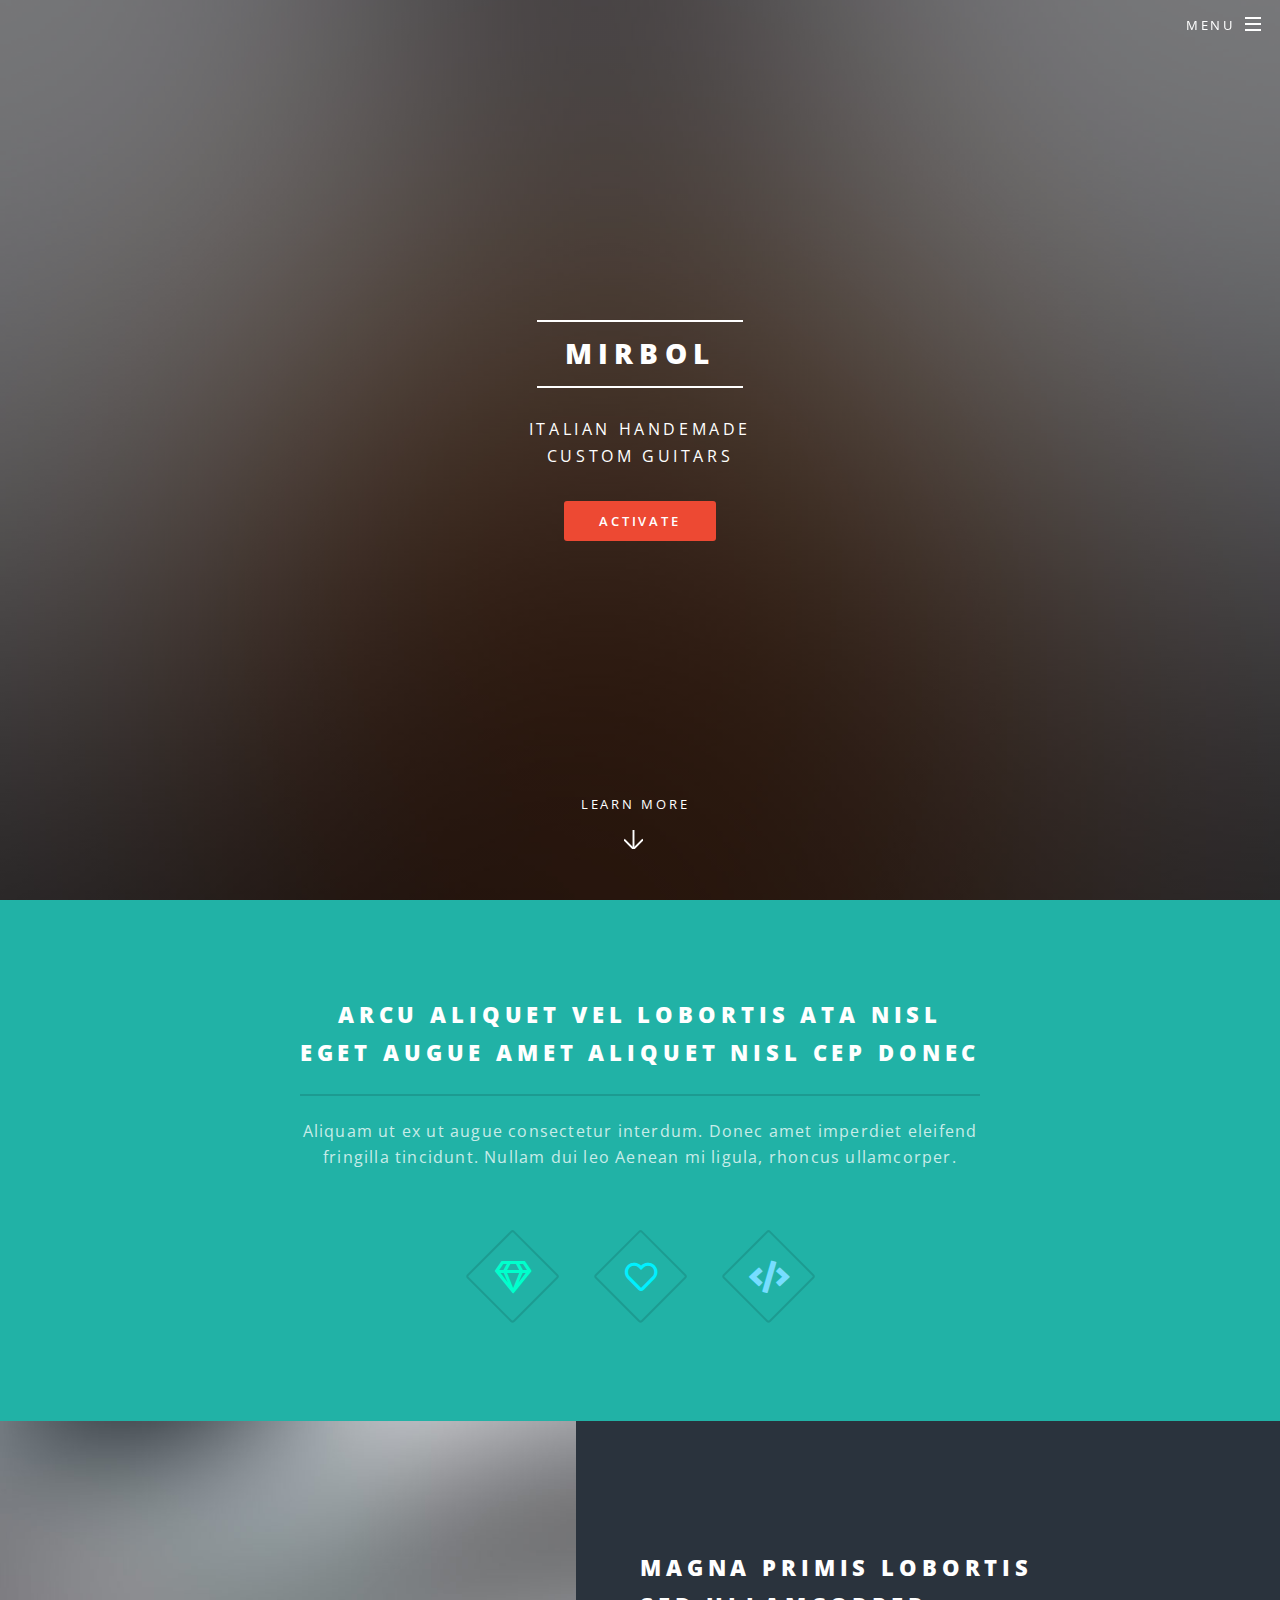
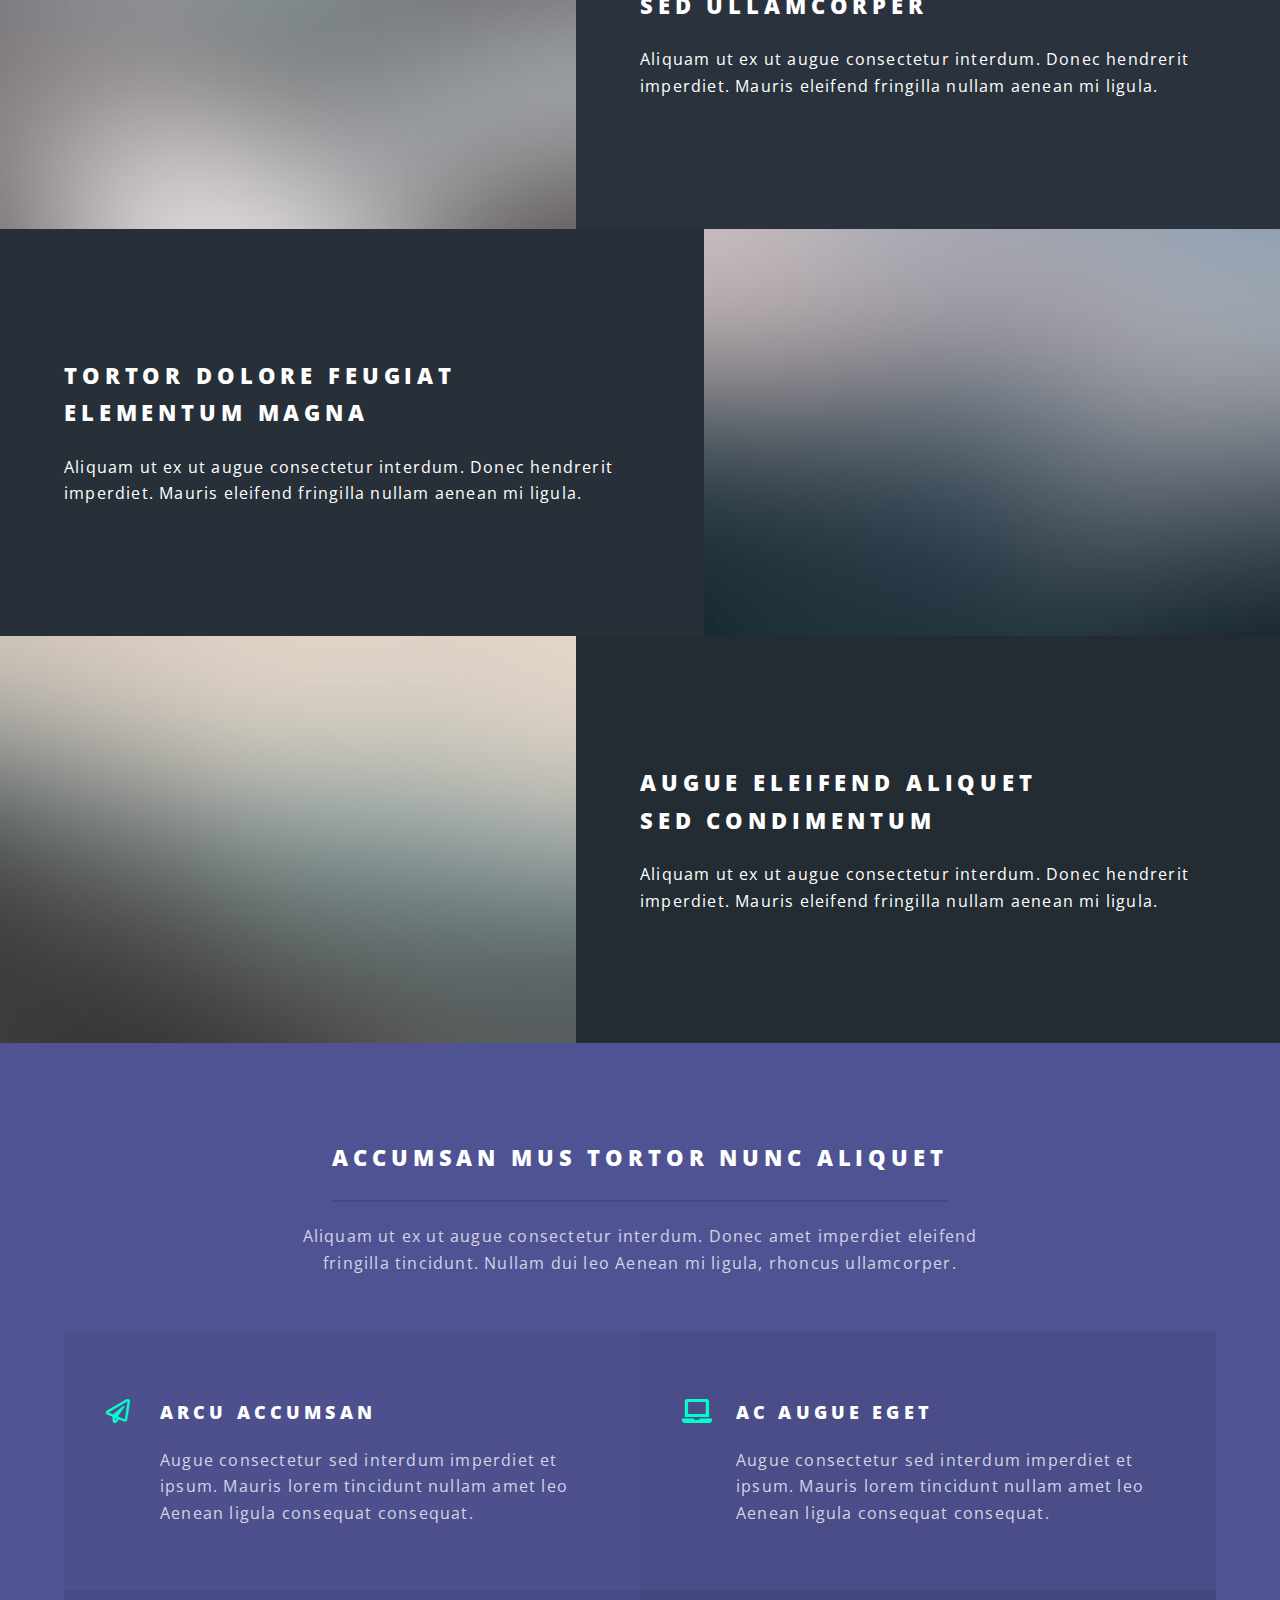
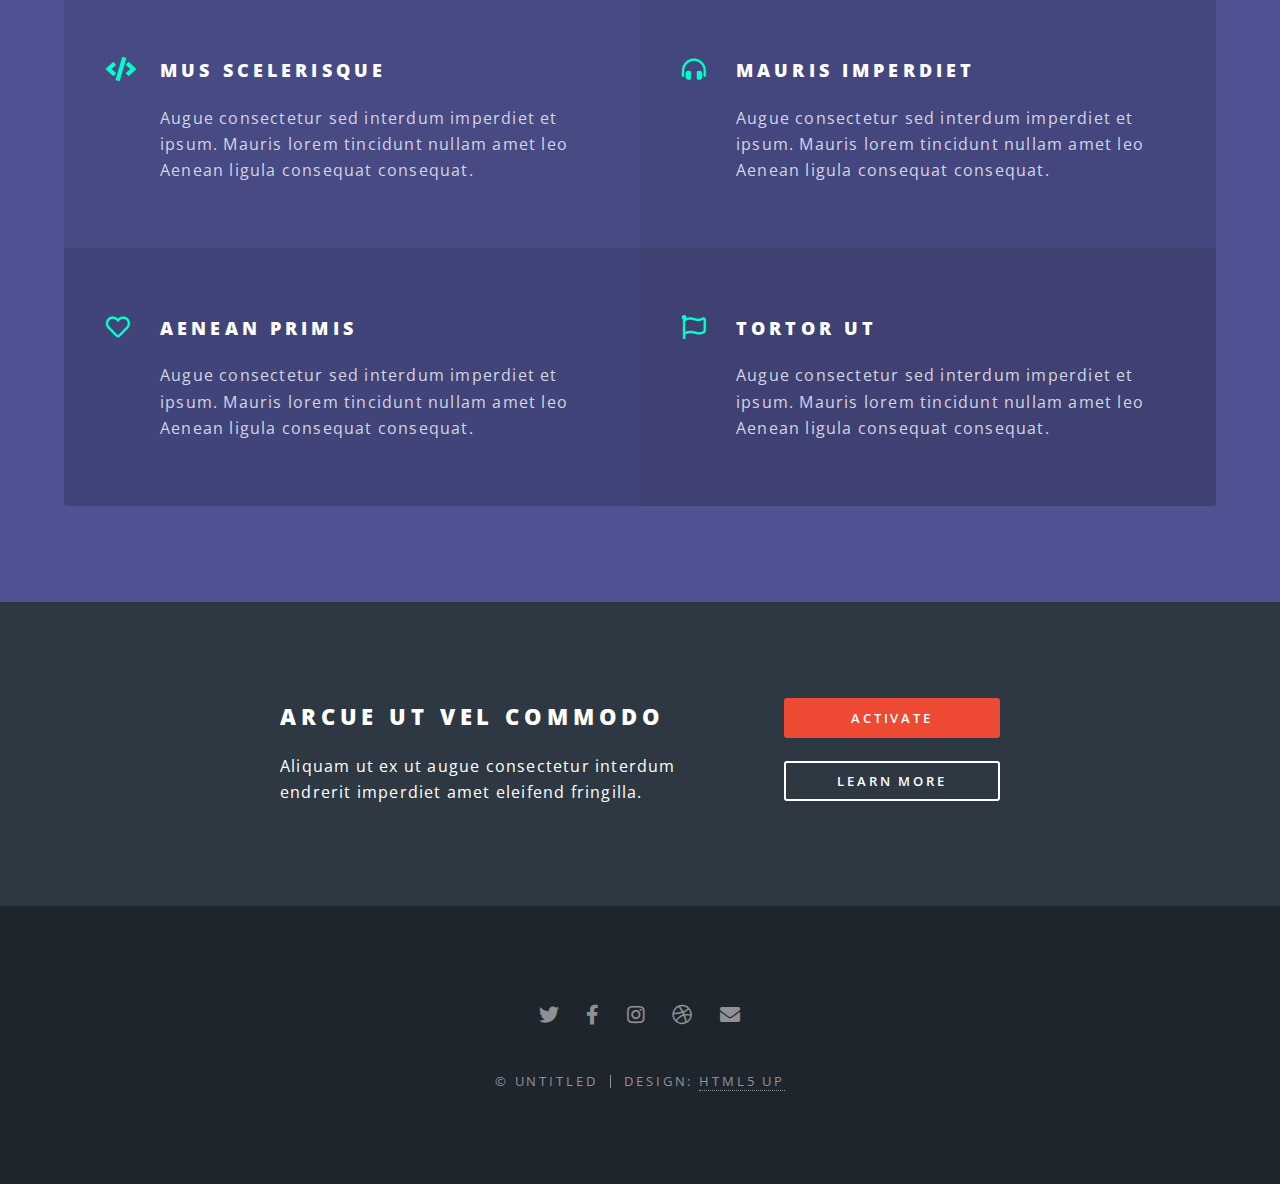
<file: index.html>
<!DOCTYPE HTML>
<!--
	Spectral by HTML5 UP
	html5up.net | @ajlkn
	Free for personal and commercial use under the CCA 3.0 license (html5up.net/license)
-->
<html>
	<head>
		<title>Mirbol</title>
		<meta charset="utf-8" />
		<meta name="viewport" content="width=device-width, initial-scale=1, user-scalable=no" />
		<link rel="stylesheet" href="assets/css/main.css" />
		<noscript><link rel="stylesheet" href="assets/css/noscript.css" /></noscript>
	</head>
	<body class="landing is-preload">

		<!-- Page Wrapper -->
			<div id="page-wrapper">

				<!-- Header -->
					<header id="header" class="alt">
						<h1><a href="index.html">Spectral</a></h1>
						<nav id="nav">
							<ul>
								<li class="special">
									<a href="#menu" class="menuToggle"><span>Menu</span></a>
									<div id="menu">
										<ul>
											<li><a href="index.html">Home</a></li>
											<li><a href="generic.html">Generic</a></li>
											<li><a href="elements.html">Elements</a></li>
											<li><a href="#">Sign Up</a></li>
											<li><a href="#">Log In</a></li>
										</ul>
									</div>
								</li>
							</ul>
						</nav>
					</header>

				<!-- Banner -->
					<section id="banner">
						<div class="inner">
							<h2>Mirbol</h2>
							<p>Italian handemade<br />
							custom guitars<br />
							</p>
							<ul class="actions special">
								<li><a href="#" class="button primary">Activate</a></li>
							</ul>
						</div>
						<a href="#one" class="more scrolly">Learn More</a>
					</section>

				<!-- One -->
					<section id="one" class="wrapper style1 special">
						<div class="inner">
							<header class="major">
								<h2>Arcu aliquet vel lobortis ata nisl<br />
								eget augue amet aliquet nisl cep donec</h2>
								<p>Aliquam ut ex ut augue consectetur interdum. Donec amet imperdiet eleifend<br />
								fringilla tincidunt. Nullam dui leo Aenean mi ligula, rhoncus ullamcorper.</p>
							</header>
							<ul class="icons major">
								<li><span class="icon fa-gem major style1"><span class="label">Lorem</span></span></li>
								<li><span class="icon fa-heart major style2"><span class="label">Ipsum</span></span></li>
								<li><span class="icon solid fa-code major style3"><span class="label">Dolor</span></span></li>
							</ul>
						</div>
					</section>

				<!-- Two -->
					<section id="two" class="wrapper alt style2">
						<section class="spotlight">
							<div class="image"><img src="images/pic01.jpg" alt="" /></div><div class="content">
								<h2>Magna primis lobortis<br />
								sed ullamcorper</h2>
								<p>Aliquam ut ex ut augue consectetur interdum. Donec hendrerit imperdiet. Mauris eleifend fringilla nullam aenean mi ligula.</p>
							</div>
						</section>
						<section class="spotlight">
							<div class="image"><img src="images/pic02.jpg" alt="" /></div><div class="content">
								<h2>Tortor dolore feugiat<br />
								elementum magna</h2>
								<p>Aliquam ut ex ut augue consectetur interdum. Donec hendrerit imperdiet. Mauris eleifend fringilla nullam aenean mi ligula.</p>
							</div>
						</section>
						<section class="spotlight">
							<div class="image"><img src="images/pic03.jpg" alt="" /></div><div class="content">
								<h2>Augue eleifend aliquet<br />
								sed condimentum</h2>
								<p>Aliquam ut ex ut augue consectetur interdum. Donec hendrerit imperdiet. Mauris eleifend fringilla nullam aenean mi ligula.</p>
							</div>
						</section>
					</section>

				<!-- Three -->
					<section id="three" class="wrapper style3 special">
						<div class="inner">
							<header class="major">
								<h2>Accumsan mus tortor nunc aliquet</h2>
								<p>Aliquam ut ex ut augue consectetur interdum. Donec amet imperdiet eleifend<br />
								fringilla tincidunt. Nullam dui leo Aenean mi ligula, rhoncus ullamcorper.</p>
							</header>
							<ul class="features">
								<li class="icon fa-paper-plane">
									<h3>Arcu accumsan</h3>
									<p>Augue consectetur sed interdum imperdiet et ipsum. Mauris lorem tincidunt nullam amet leo Aenean ligula consequat consequat.</p>
								</li>
								<li class="icon solid fa-laptop">
									<h3>Ac Augue Eget</h3>
									<p>Augue consectetur sed interdum imperdiet et ipsum. Mauris lorem tincidunt nullam amet leo Aenean ligula consequat consequat.</p>
								</li>
								<li class="icon solid fa-code">
									<h3>Mus Scelerisque</h3>
									<p>Augue consectetur sed interdum imperdiet et ipsum. Mauris lorem tincidunt nullam amet leo Aenean ligula consequat consequat.</p>
								</li>
								<li class="icon solid fa-headphones-alt">
									<h3>Mauris Imperdiet</h3>
									<p>Augue consectetur sed interdum imperdiet et ipsum. Mauris lorem tincidunt nullam amet leo Aenean ligula consequat consequat.</p>
								</li>
								<li class="icon fa-heart">
									<h3>Aenean Primis</h3>
									<p>Augue consectetur sed interdum imperdiet et ipsum. Mauris lorem tincidunt nullam amet leo Aenean ligula consequat consequat.</p>
								</li>
								<li class="icon fa-flag">
									<h3>Tortor Ut</h3>
									<p>Augue consectetur sed interdum imperdiet et ipsum. Mauris lorem tincidunt nullam amet leo Aenean ligula consequat consequat.</p>
								</li>
							</ul>
						</div>
					</section>

				<!-- CTA -->
					<section id="cta" class="wrapper style4">
						<div class="inner">
							<header>
								<h2>Arcue ut vel commodo</h2>
								<p>Aliquam ut ex ut augue consectetur interdum endrerit imperdiet amet eleifend fringilla.</p>
							</header>
							<ul class="actions stacked">
								<li><a href="#" class="button fit primary">Activate</a></li>
								<li><a href="#" class="button fit">Learn More</a></li>
							</ul>
						</div>
					</section>

				<!-- Footer -->
					<footer id="footer">
						<ul class="icons">
							<li><a href="#" class="icon brands fa-twitter"><span class="label">Twitter</span></a></li>
							<li><a href="#" class="icon brands fa-facebook-f"><span class="label">Facebook</span></a></li>
							<li><a href="#" class="icon brands fa-instagram"><span class="label">Instagram</span></a></li>
							<li><a href="#" class="icon brands fa-dribbble"><span class="label">Dribbble</span></a></li>
							<li><a href="#" class="icon solid fa-envelope"><span class="label">Email</span></a></li>
						</ul>
						<ul class="copyright">
							<li>&copy; Untitled</li><li>Design: <a href="http://html5up.net">HTML5 UP</a></li>
						</ul>
					</footer>

			</div>

		<!-- Scripts -->
			<script src="assets/js/jquery.min.js"></script>
			<script src="assets/js/jquery.scrollex.min.js"></script>
			<script src="assets/js/jquery.scrolly.min.js"></script>
			<script src="assets/js/browser.min.js"></script>
			<script src="assets/js/breakpoints.min.js"></script>
			<script src="assets/js/util.js"></script>
			<script src="assets/js/main.js"></script>

	</body>
</html>
</file>
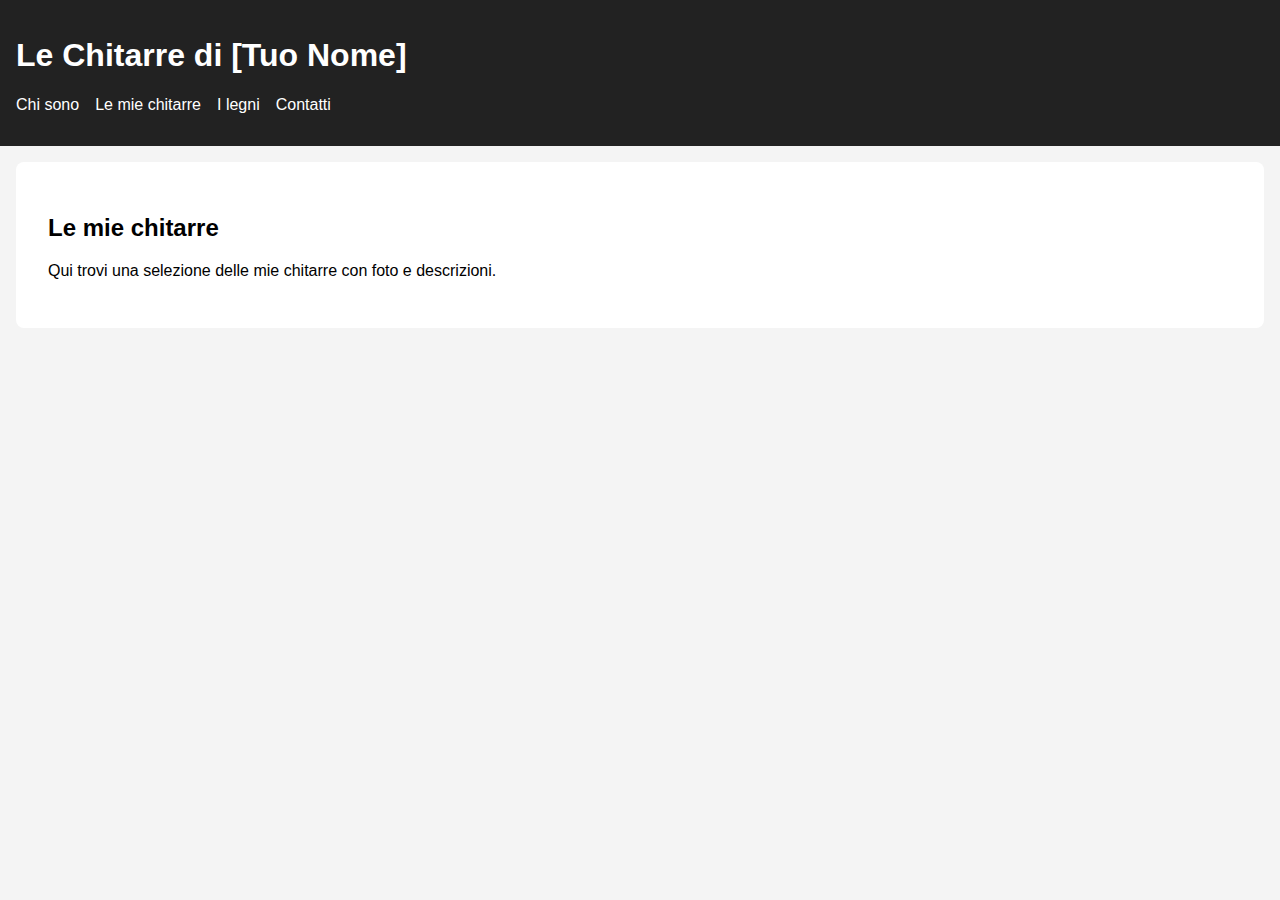
<file: chitarre.html>
<!DOCTYPE html>
<html lang="it">
<head>
  <meta charset="UTF-8">
  <meta name="viewport" content="width=device-width, initial-scale=1.0">
  <title>Le mie chitarre</title>
  <link rel="stylesheet" href="style.css">
</head>
<body>
  <header>
    <h1>Le Chitarre di [Tuo Nome]</h1>
    <nav>
      <ul>
        <li><a href="index.html">Chi sono</a></li>
        <li><a href="chitarre.html">Le mie chitarre</a></li>
        <li><a href="legni.html">I legni</a></li>
        <li><a href="contatti.html">Contatti</a></li>
      </ul>
    </nav>
  </header>
  <main>
    <h2>Le mie chitarre</h2>
    <p>Qui trovi una selezione delle mie chitarre con foto e descrizioni.</p>
  </main>
</body>
</html>
</file>
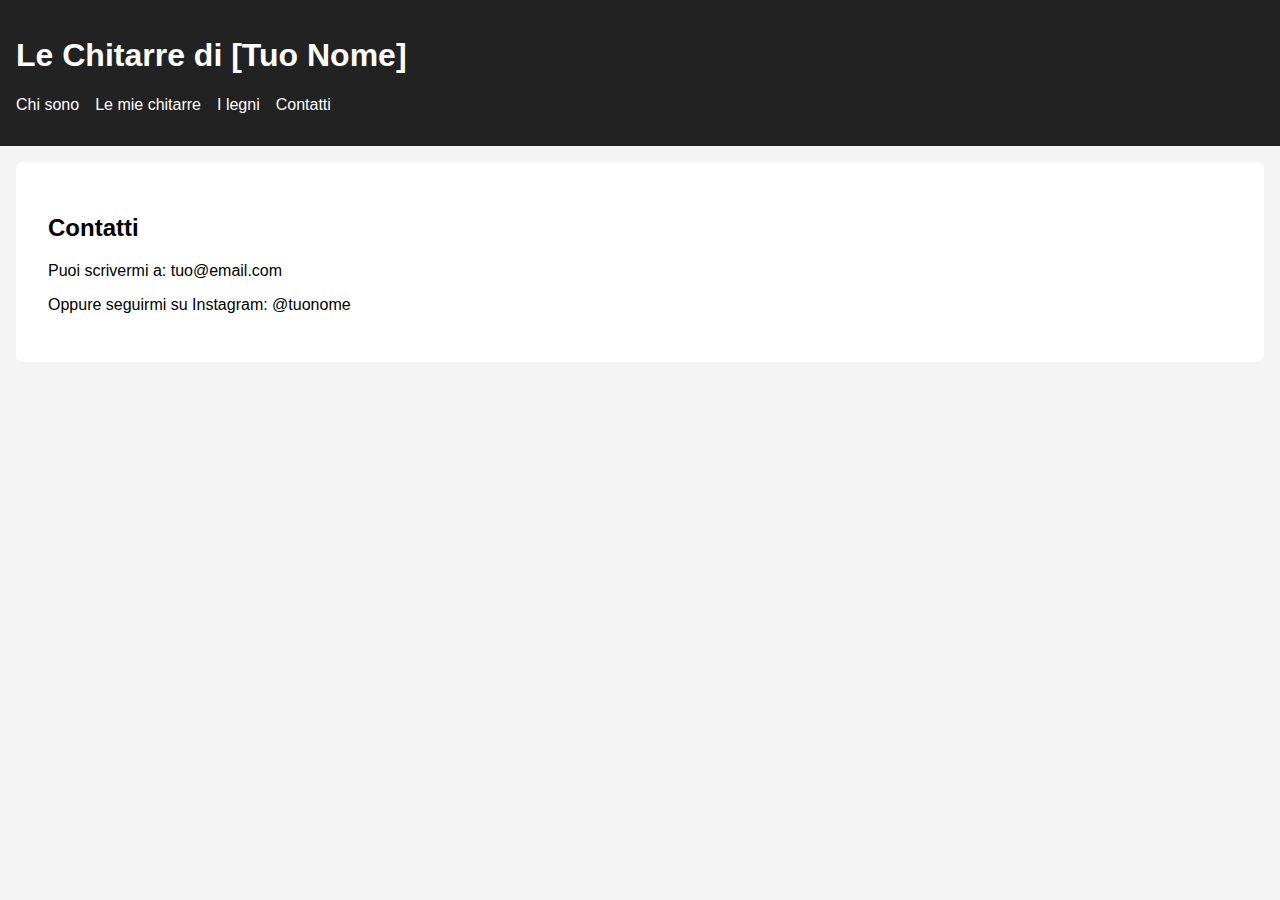
<file: contatti.html>
<!DOCTYPE html>
<html lang="it">
<head>
  <meta charset="UTF-8">
  <meta name="viewport" content="width=device-width, initial-scale=1.0">
  <title>Contatti</title>
  <link rel="stylesheet" href="style.css">
</head>
<body>
  <header>
    <h1>Le Chitarre di [Tuo Nome]</h1>
    <nav>
      <ul>
        <li><a href="index.html">Chi sono</a></li>
        <li><a href="chitarre.html">Le mie chitarre</a></li>
        <li><a href="legni.html">I legni</a></li>
        <li><a href="contatti.html">Contatti</a></li>
      </ul>
    </nav>
  </header>
  <main>
    <h2>Contatti</h2>
    <p>Puoi scrivermi a: tuo@email.com</p>
    <p>Oppure seguirmi su Instagram: @tuonome</p>
  </main>
</body>
</html>
</file>
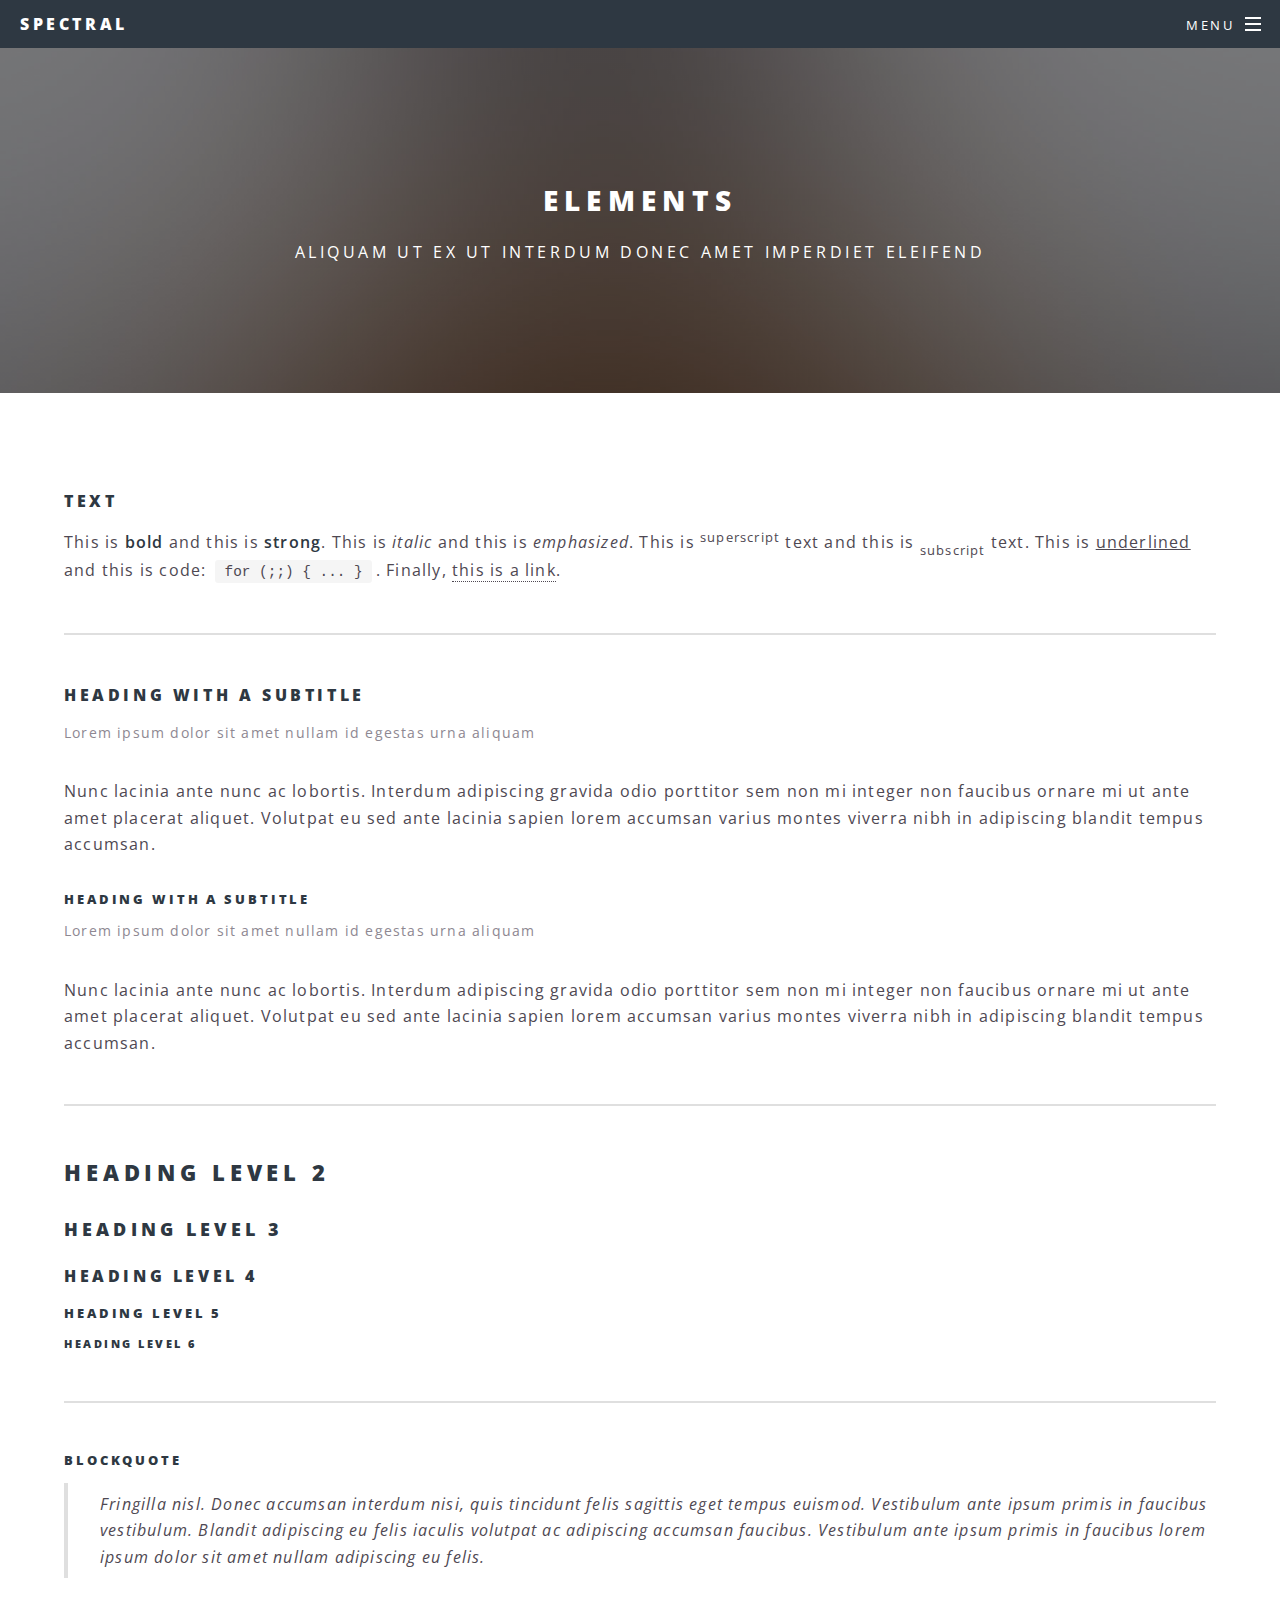
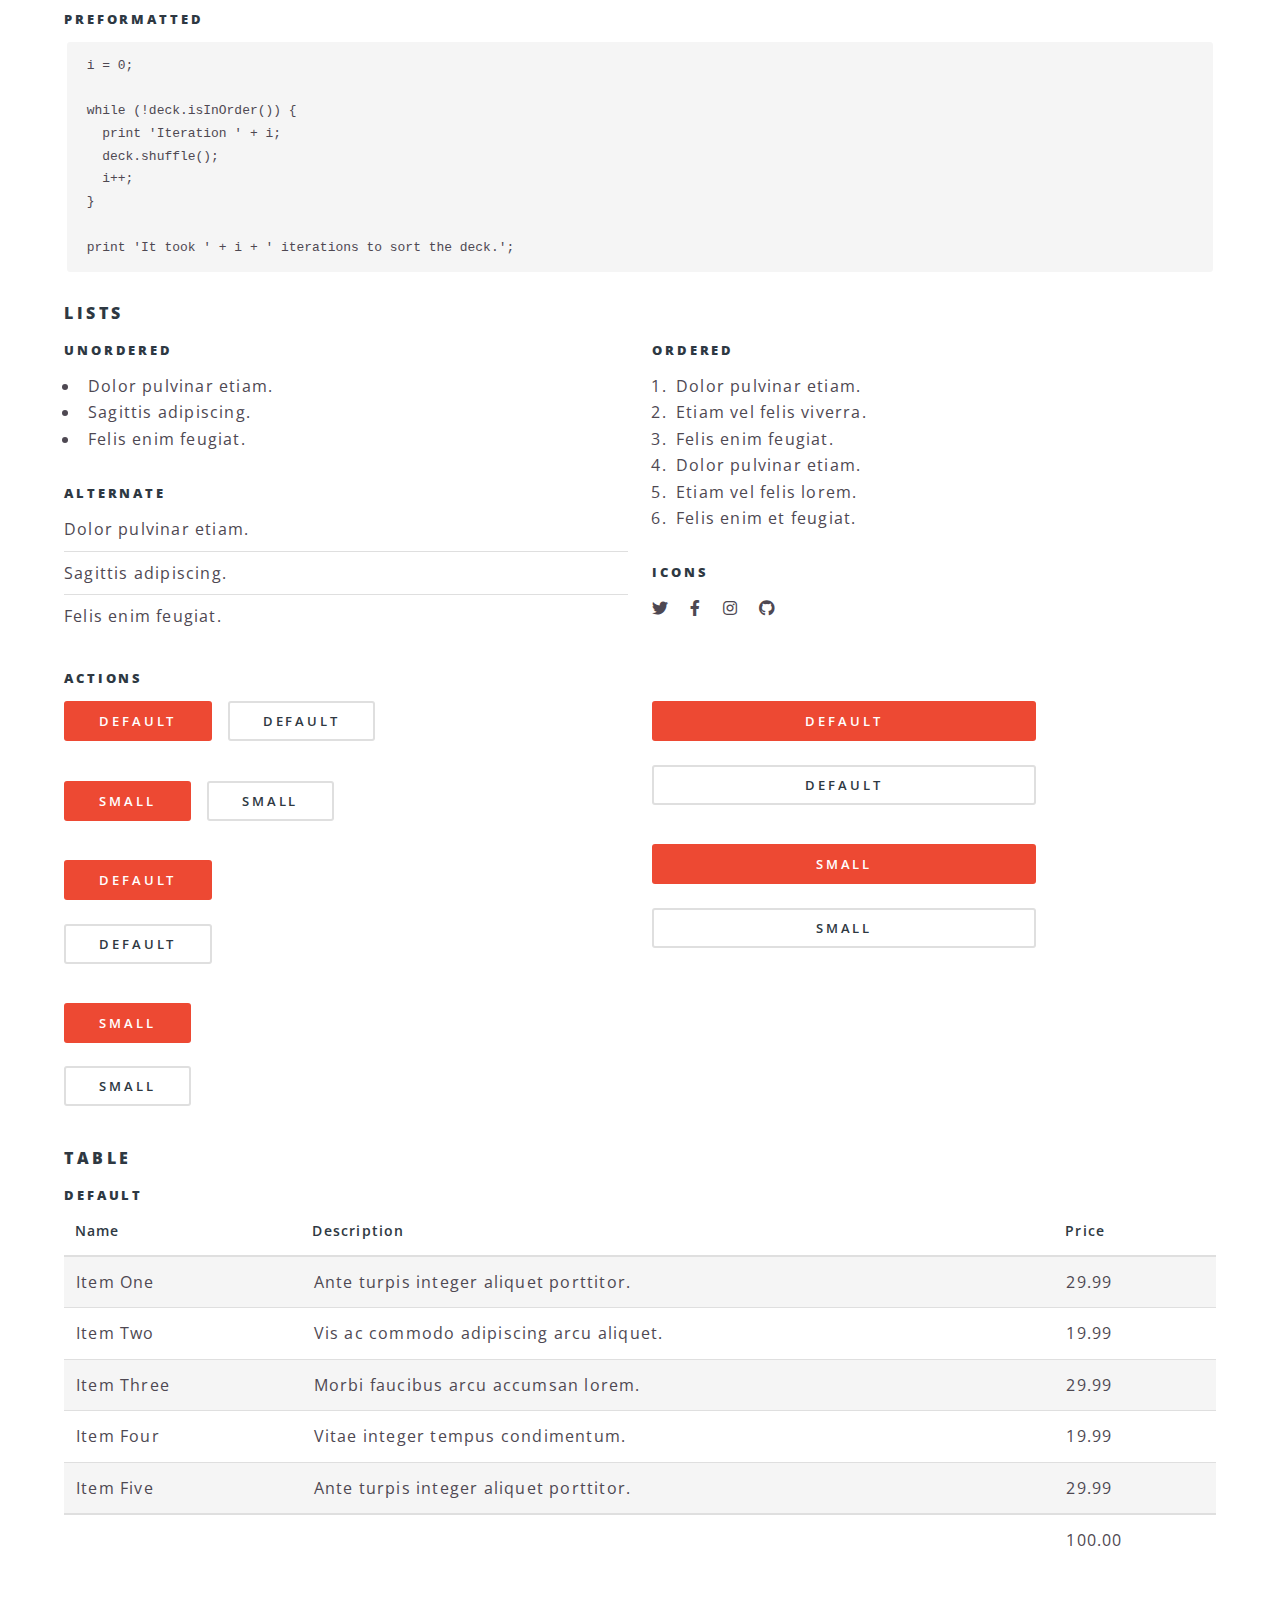
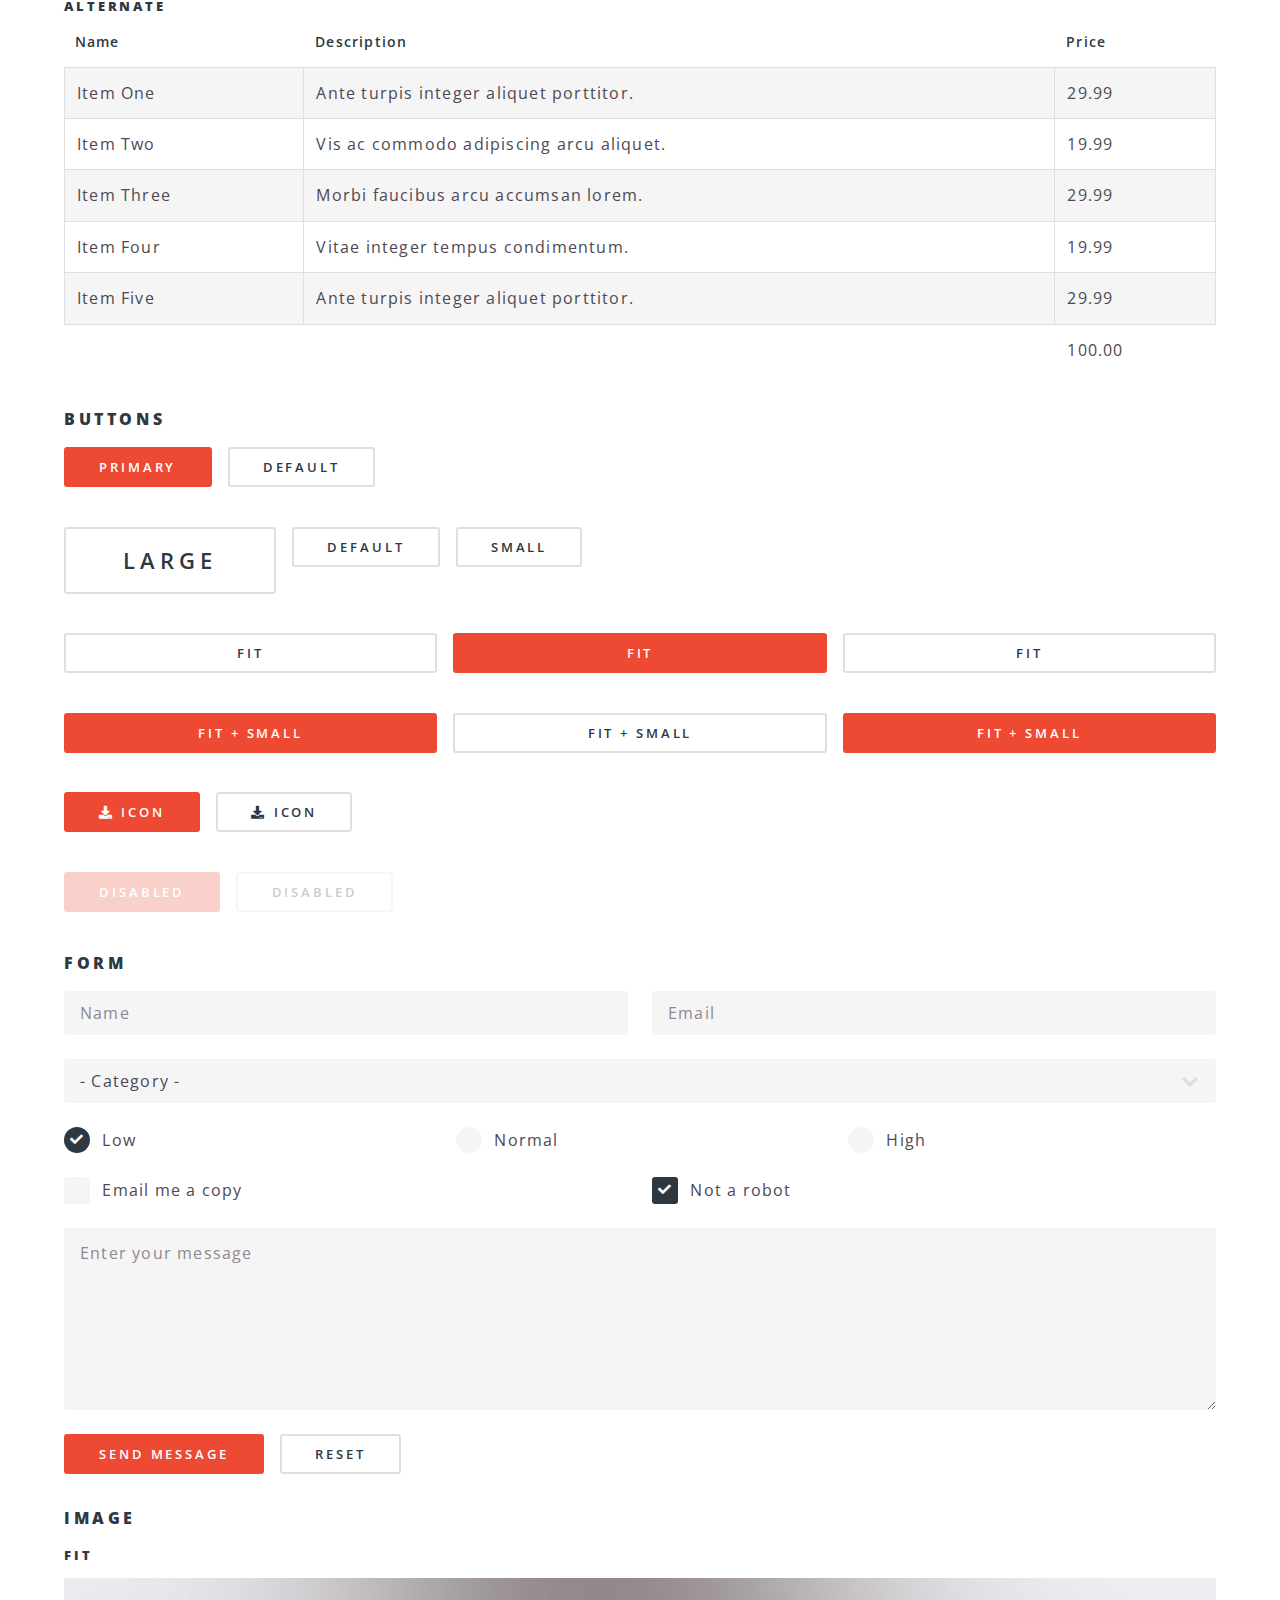
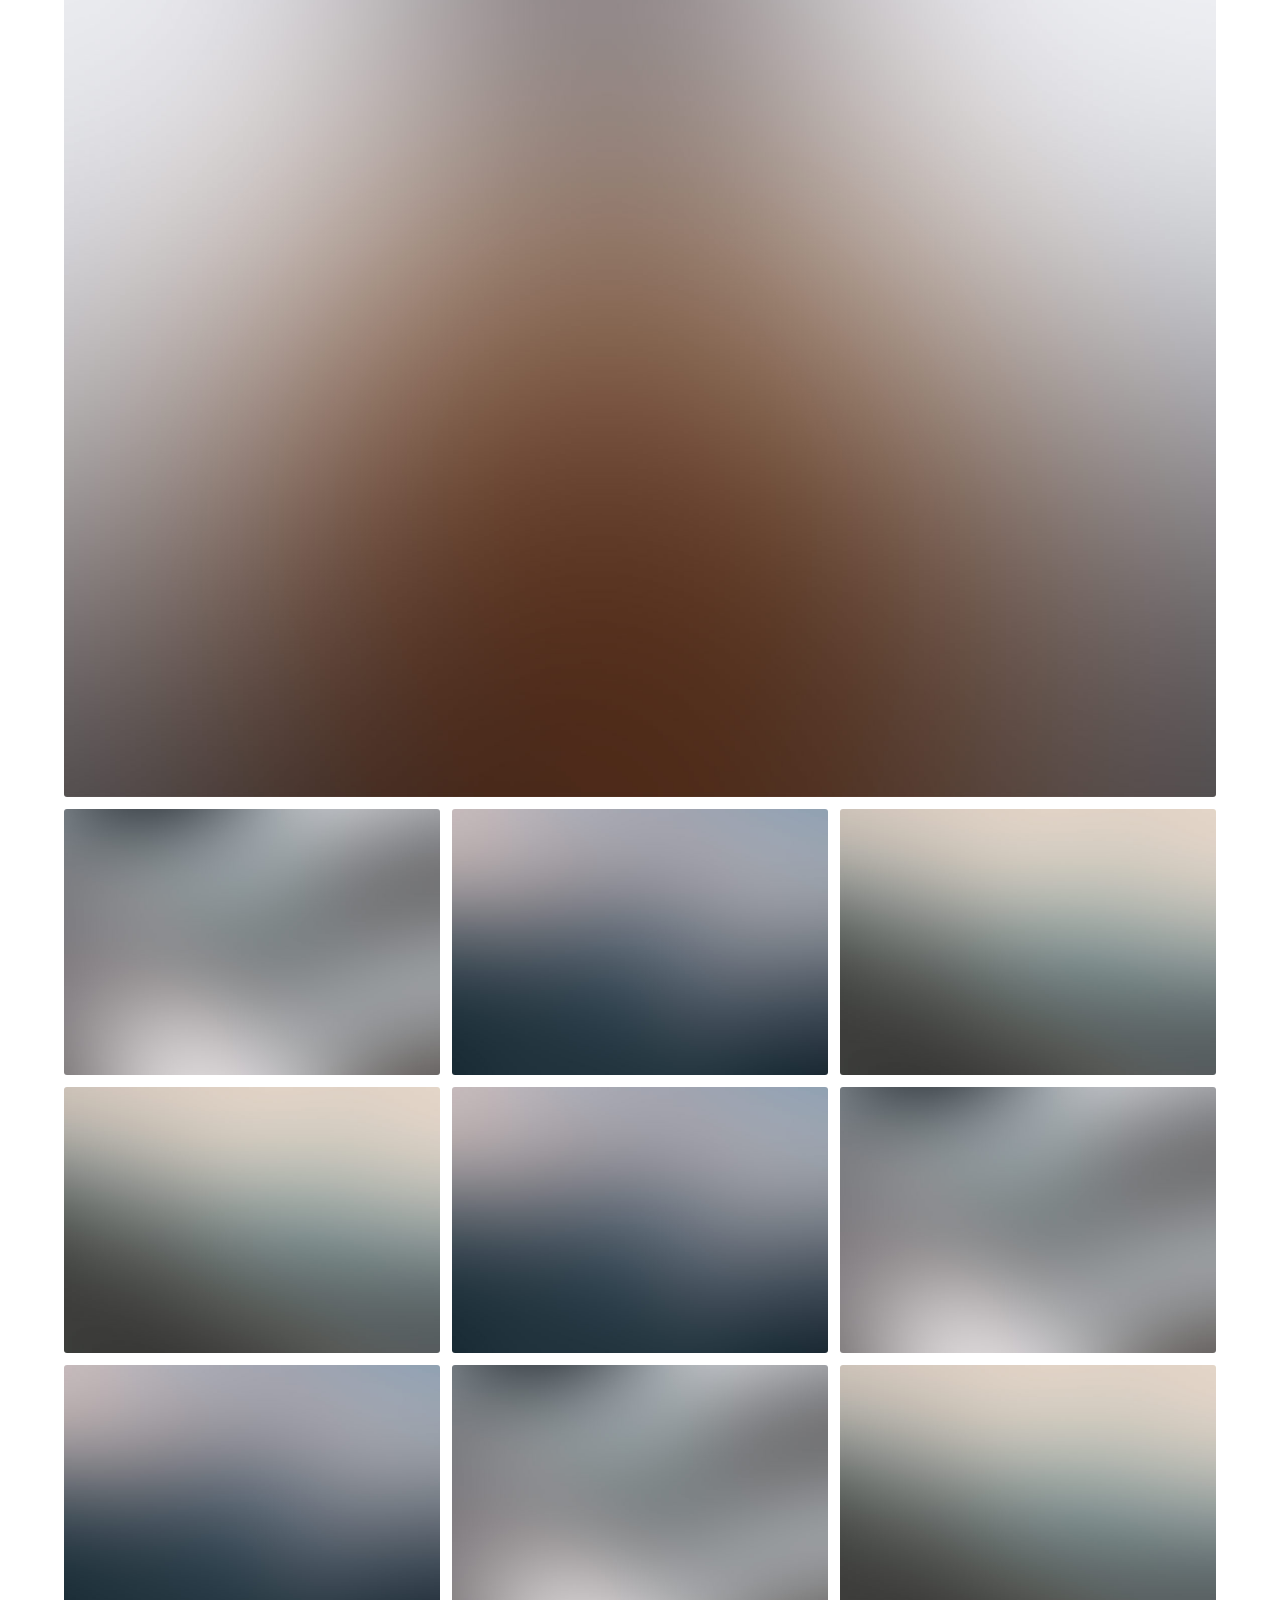
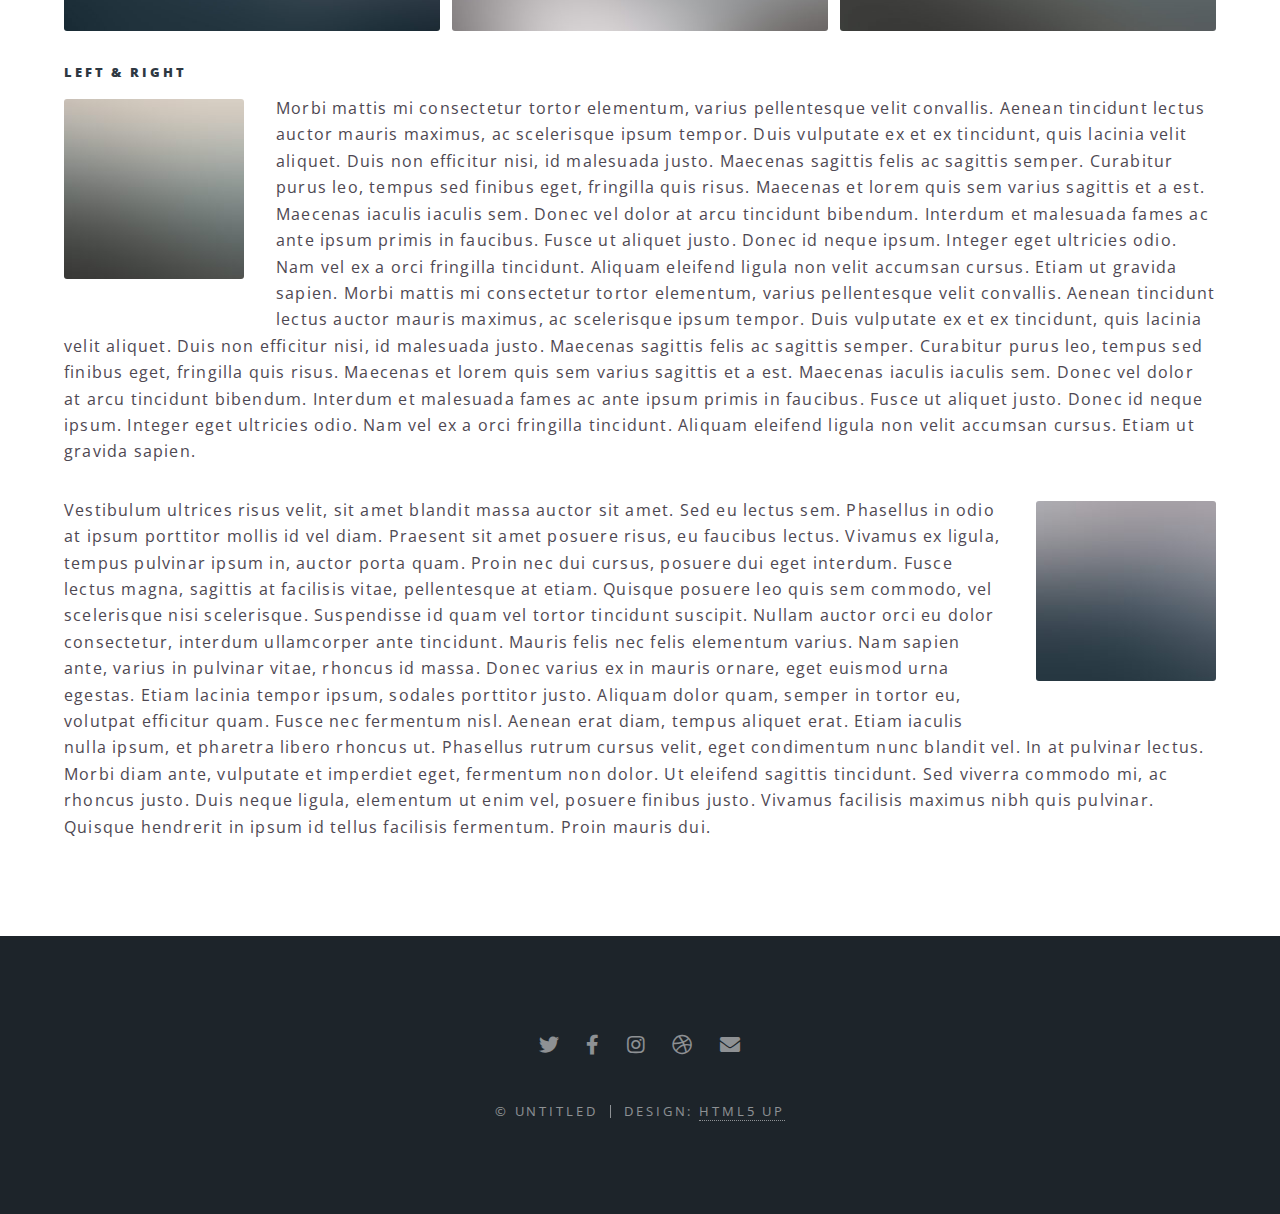
<file: elements.html>
<!DOCTYPE HTML>
<!--
	Spectral by HTML5 UP
	html5up.net | @ajlkn
	Free for personal and commercial use under the CCA 3.0 license (html5up.net/license)
-->
<html>
	<head>
		<title>Elements - Spectral by HTML5 UP</title>
		<meta charset="utf-8" />
		<meta name="viewport" content="width=device-width, initial-scale=1, user-scalable=no" />
		<link rel="stylesheet" href="assets/css/main.css" />
		<noscript><link rel="stylesheet" href="assets/css/noscript.css" /></noscript>
	</head>
	<body class="is-preload">

		<!-- Page Wrapper -->
			<div id="page-wrapper">

				<!-- Header -->
					<header id="header">
						<h1><a href="index.html">Spectral</a></h1>
						<nav id="nav">
							<ul>
								<li class="special">
									<a href="#menu" class="menuToggle"><span>Menu</span></a>
									<div id="menu">
										<ul>
											<li><a href="index.html">Home</a></li>
											<li><a href="generic.html">Generic</a></li>
											<li><a href="elements.html">Elements</a></li>
											<li><a href="#">Sign Up</a></li>
											<li><a href="#">Log In</a></li>
										</ul>
									</div>
								</li>
							</ul>
						</nav>
					</header>

				<!-- Main -->
					<article id="main">
						<header>
							<h2>Elements</h2>
							<p>Aliquam ut ex ut interdum donec amet imperdiet eleifend</p>
						</header>
						<section class="wrapper style5">
							<div class="inner">

								<section>
									<h4>Text</h4>
									<p>This is <b>bold</b> and this is <strong>strong</strong>. This is <i>italic</i> and this is <em>emphasized</em>.
									This is <sup>superscript</sup> text and this is <sub>subscript</sub> text.
									This is <u>underlined</u> and this is code: <code>for (;;) { ... }</code>. Finally, <a href="#">this is a link</a>.</p>
									<hr />
									<header>
										<h4>Heading with a Subtitle</h4>
										<p>Lorem ipsum dolor sit amet nullam id egestas urna aliquam</p>
									</header>
									<p>Nunc lacinia ante nunc ac lobortis. Interdum adipiscing gravida odio porttitor sem non mi integer non faucibus ornare mi ut ante amet placerat aliquet. Volutpat eu sed ante lacinia sapien lorem accumsan varius montes viverra nibh in adipiscing blandit tempus accumsan.</p>
									<header>
										<h5>Heading with a Subtitle</h5>
										<p>Lorem ipsum dolor sit amet nullam id egestas urna aliquam</p>
									</header>
									<p>Nunc lacinia ante nunc ac lobortis. Interdum adipiscing gravida odio porttitor sem non mi integer non faucibus ornare mi ut ante amet placerat aliquet. Volutpat eu sed ante lacinia sapien lorem accumsan varius montes viverra nibh in adipiscing blandit tempus accumsan.</p>
									<hr />
									<h2>Heading Level 2</h2>
									<h3>Heading Level 3</h3>
									<h4>Heading Level 4</h4>
									<h5>Heading Level 5</h5>
									<h6>Heading Level 6</h6>
									<hr />
									<h5>Blockquote</h5>
									<blockquote>Fringilla nisl. Donec accumsan interdum nisi, quis tincidunt felis sagittis eget tempus euismod. Vestibulum ante ipsum primis in faucibus vestibulum. Blandit adipiscing eu felis iaculis volutpat ac adipiscing accumsan faucibus. Vestibulum ante ipsum primis in faucibus lorem ipsum dolor sit amet nullam adipiscing eu felis.</blockquote>
									<h5>Preformatted</h5>
									<pre><code>i = 0;

while (!deck.isInOrder()) {
  print 'Iteration ' + i;
  deck.shuffle();
  i++;
}

print 'It took ' + i + ' iterations to sort the deck.';</code></pre>
								</section>

								<section>
									<h4>Lists</h4>
									<div class="row">
										<div class="col-6 col-12-medium">
											<h5>Unordered</h5>
											<ul>
												<li>Dolor pulvinar etiam.</li>
												<li>Sagittis adipiscing.</li>
												<li>Felis enim feugiat.</li>
											</ul>
											<h5>Alternate</h5>
											<ul class="alt">
												<li>Dolor pulvinar etiam.</li>
												<li>Sagittis adipiscing.</li>
												<li>Felis enim feugiat.</li>
											</ul>
										</div>
										<div class="col-6 col-12-medium">
											<h5>Ordered</h5>
											<ol>
												<li>Dolor pulvinar etiam.</li>
												<li>Etiam vel felis viverra.</li>
												<li>Felis enim feugiat.</li>
												<li>Dolor pulvinar etiam.</li>
												<li>Etiam vel felis lorem.</li>
												<li>Felis enim et feugiat.</li>
											</ol>
											<h5>Icons</h5>
											<ul class="icons">
												<li><a href="#" class="icon brands fa-twitter"><span class="label">Twitter</span></a></li>
												<li><a href="#" class="icon brands fa-facebook-f"><span class="label">Facebook</span></a></li>
												<li><a href="#" class="icon brands fa-instagram"><span class="label">Instagram</span></a></li>
												<li><a href="#" class="icon brands fa-github"><span class="label">Github</span></a></li>
											</ul>
										</div>
									</div>
									<h5>Actions</h5>
									<div class="row">
										<div class="col-6 col-12-medium">
											<ul class="actions">
												<li><a href="#" class="button primary">Default</a></li>
												<li><a href="#" class="button">Default</a></li>
											</ul>
											<ul class="actions small">
												<li><a href="#" class="button primary small">Small</a></li>
												<li><a href="#" class="button small">Small</a></li>
											</ul>
											<ul class="actions stacked">
												<li><a href="#" class="button primary">Default</a></li>
												<li><a href="#" class="button">Default</a></li>
											</ul>
											<ul class="actions stacked">
												<li><a href="#" class="button primary small">Small</a></li>
												<li><a href="#" class="button small">Small</a></li>
											</ul>
										</div>
										<div class="col-6 col-12-medium">
											<ul class="actions stacked">
												<li><a href="#" class="button primary fit">Default</a></li>
												<li><a href="#" class="button fit">Default</a></li>
											</ul>
											<ul class="actions stacked">
												<li><a href="#" class="button primary small fit">Small</a></li>
												<li><a href="#" class="button small fit">Small</a></li>
											</ul>
										</div>
									</div>
								</section>

								<section>
									<h4>Table</h4>
									<h5>Default</h5>
									<div class="table-wrapper">
										<table>
											<thead>
												<tr>
													<th>Name</th>
													<th>Description</th>
													<th>Price</th>
												</tr>
											</thead>
											<tbody>
												<tr>
													<td>Item One</td>
													<td>Ante turpis integer aliquet porttitor.</td>
													<td>29.99</td>
												</tr>
												<tr>
													<td>Item Two</td>
													<td>Vis ac commodo adipiscing arcu aliquet.</td>
													<td>19.99</td>
												</tr>
												<tr>
													<td>Item Three</td>
													<td> Morbi faucibus arcu accumsan lorem.</td>
													<td>29.99</td>
												</tr>
												<tr>
													<td>Item Four</td>
													<td>Vitae integer tempus condimentum.</td>
													<td>19.99</td>
												</tr>
												<tr>
													<td>Item Five</td>
													<td>Ante turpis integer aliquet porttitor.</td>
													<td>29.99</td>
												</tr>
											</tbody>
											<tfoot>
												<tr>
													<td colspan="2"></td>
													<td>100.00</td>
												</tr>
											</tfoot>
										</table>
									</div>

									<h5>Alternate</h5>
									<div class="table-wrapper">
										<table class="alt">
											<thead>
												<tr>
													<th>Name</th>
													<th>Description</th>
													<th>Price</th>
												</tr>
											</thead>
											<tbody>
												<tr>
													<td>Item One</td>
													<td>Ante turpis integer aliquet porttitor.</td>
													<td>29.99</td>
												</tr>
												<tr>
													<td>Item Two</td>
													<td>Vis ac commodo adipiscing arcu aliquet.</td>
													<td>19.99</td>
												</tr>
												<tr>
													<td>Item Three</td>
													<td> Morbi faucibus arcu accumsan lorem.</td>
													<td>29.99</td>
												</tr>
												<tr>
													<td>Item Four</td>
													<td>Vitae integer tempus condimentum.</td>
													<td>19.99</td>
												</tr>
												<tr>
													<td>Item Five</td>
													<td>Ante turpis integer aliquet porttitor.</td>
													<td>29.99</td>
												</tr>
											</tbody>
											<tfoot>
												<tr>
													<td colspan="2"></td>
													<td>100.00</td>
												</tr>
											</tfoot>
										</table>
									</div>
								</section>

								<section>
									<h4>Buttons</h4>
									<ul class="actions">
										<li><a href="#" class="button primary">Primary</a></li>
										<li><a href="#" class="button">Default</a></li>
									</ul>
									<ul class="actions">
										<li><a href="#" class="button large">Large</a></li>
										<li><a href="#" class="button">Default</a></li>
										<li><a href="#" class="button small">Small</a></li>
									</ul>
									<ul class="actions fit">
										<li><a href="#" class="button fit">Fit</a></li>
										<li><a href="#" class="button primary fit">Fit</a></li>
										<li><a href="#" class="button fit">Fit</a></li>
									</ul>
									<ul class="actions fit small">
										<li><a href="#" class="button primary fit small">Fit + Small</a></li>
										<li><a href="#" class="button fit small">Fit + Small</a></li>
										<li><a href="#" class="button primary fit small">Fit + Small</a></li>
									</ul>
									<ul class="actions">
										<li><a href="#" class="button primary icon solid fa-download">Icon</a></li>
										<li><a href="#" class="button icon solid fa-download">Icon</a></li>
									</ul>
									<ul class="actions">
										<li><span class="button primary disabled">Disabled</span></li>
										<li><span class="button disabled">Disabled</span></li>
									</ul>
								</section>

								<section>
									<h4>Form</h4>
									<form method="post" action="#">
										<div class="row gtr-uniform">
											<div class="col-6 col-12-xsmall">
												<input type="text" name="demo-name" id="demo-name" value="" placeholder="Name" />
											</div>
											<div class="col-6 col-12-xsmall">
												<input type="email" name="demo-email" id="demo-email" value="" placeholder="Email" />
											</div>
											<div class="col-12">
												<select name="demo-category" id="demo-category">
													<option value="">- Category -</option>
													<option value="1">Manufacturing</option>
													<option value="1">Shipping</option>
													<option value="1">Administration</option>
													<option value="1">Human Resources</option>
												</select>
											</div>
											<div class="col-4 col-12-small">
												<input type="radio" id="demo-priority-low" name="demo-priority" checked>
												<label for="demo-priority-low">Low</label>
											</div>
											<div class="col-4 col-12-small">
												<input type="radio" id="demo-priority-normal" name="demo-priority">
												<label for="demo-priority-normal">Normal</label>
											</div>
											<div class="col-4 col-12-small">
												<input type="radio" id="demo-priority-high" name="demo-priority">
												<label for="demo-priority-high">High</label>
											</div>
											<div class="col-6 col-12-small">
												<input type="checkbox" id="demo-copy" name="demo-copy">
												<label for="demo-copy">Email me a copy</label>
											</div>
											<div class="col-6 col-12-small">
												<input type="checkbox" id="demo-human" name="demo-human" checked>
												<label for="demo-human">Not a robot</label>
											</div>
											<div class="col-12">
												<textarea name="demo-message" id="demo-message" placeholder="Enter your message" rows="6"></textarea>
											</div>
											<div class="col-12">
												<ul class="actions">
													<li><input type="submit" value="Send Message" class="primary" /></li>
													<li><input type="reset" value="Reset" /></li>
												</ul>
											</div>
										</div>
									</form>
								</section>

								<section>
									<h4>Image</h4>
									<h5>Fit</h5>
									<div class="box alt">
										<div class="row gtr-50 gtr-uniform">
											<div class="col-12"><span class="image fit"><img src="images/banner.jpg" alt="" /></span></div>
											<div class="col-4"><span class="image fit"><img src="images/pic01.jpg" alt="" /></span></div>
											<div class="col-4"><span class="image fit"><img src="images/pic02.jpg" alt="" /></span></div>
											<div class="col-4"><span class="image fit"><img src="images/pic03.jpg" alt="" /></span></div>
											<div class="col-4"><span class="image fit"><img src="images/pic03.jpg" alt="" /></span></div>
											<div class="col-4"><span class="image fit"><img src="images/pic02.jpg" alt="" /></span></div>
											<div class="col-4"><span class="image fit"><img src="images/pic01.jpg" alt="" /></span></div>
											<div class="col-4"><span class="image fit"><img src="images/pic02.jpg" alt="" /></span></div>
											<div class="col-4"><span class="image fit"><img src="images/pic01.jpg" alt="" /></span></div>
											<div class="col-4"><span class="image fit"><img src="images/pic03.jpg" alt="" /></span></div>
										</div>
									</div>
									<h5>Left &amp; Right</h5>
									<p><span class="image left"><img src="images/pic04.jpg" alt="" /></span>Morbi mattis mi consectetur tortor elementum, varius pellentesque velit convallis. Aenean tincidunt lectus auctor mauris maximus, ac scelerisque ipsum tempor. Duis vulputate ex et ex tincidunt, quis lacinia velit aliquet. Duis non efficitur nisi, id malesuada justo. Maecenas sagittis felis ac sagittis semper. Curabitur purus leo, tempus sed finibus eget, fringilla quis risus. Maecenas et lorem quis sem varius sagittis et a est. Maecenas iaculis iaculis sem. Donec vel dolor at arcu tincidunt bibendum. Interdum et malesuada fames ac ante ipsum primis in faucibus. Fusce ut aliquet justo. Donec id neque ipsum. Integer eget ultricies odio. Nam vel ex a orci fringilla tincidunt. Aliquam eleifend ligula non velit accumsan cursus. Etiam ut gravida sapien. Morbi mattis mi consectetur tortor elementum, varius pellentesque velit convallis. Aenean tincidunt lectus auctor mauris maximus, ac scelerisque ipsum tempor. Duis vulputate ex et ex tincidunt, quis lacinia velit aliquet. Duis non efficitur nisi, id malesuada justo. Maecenas sagittis felis ac sagittis semper. Curabitur purus leo, tempus sed finibus eget, fringilla quis risus. Maecenas et lorem quis sem varius sagittis et a est. Maecenas iaculis iaculis sem. Donec vel dolor at arcu tincidunt bibendum. Interdum et malesuada fames ac ante ipsum primis in faucibus. Fusce ut aliquet justo. Donec id neque ipsum. Integer eget ultricies odio. Nam vel ex a orci fringilla tincidunt. Aliquam eleifend ligula non velit accumsan cursus. Etiam ut gravida sapien.</p>
									<p><span class="image right"><img src="images/pic05.jpg" alt="" /></span>Vestibulum ultrices risus velit, sit amet blandit massa auctor sit amet. Sed eu lectus sem. Phasellus in odio at ipsum porttitor mollis id vel diam. Praesent sit amet posuere risus, eu faucibus lectus. Vivamus ex ligula, tempus pulvinar ipsum in, auctor porta quam. Proin nec dui cursus, posuere dui eget interdum. Fusce lectus magna, sagittis at facilisis vitae, pellentesque at etiam. Quisque posuere leo quis sem commodo, vel scelerisque nisi scelerisque. Suspendisse id quam vel tortor tincidunt suscipit. Nullam auctor orci eu dolor consectetur, interdum ullamcorper ante tincidunt. Mauris felis nec felis elementum varius. Nam sapien ante, varius in pulvinar vitae, rhoncus id massa. Donec varius ex in mauris ornare, eget euismod urna egestas. Etiam lacinia tempor ipsum, sodales porttitor justo. Aliquam dolor quam, semper in tortor eu, volutpat efficitur quam. Fusce nec fermentum nisl. Aenean erat diam, tempus aliquet erat. Etiam iaculis nulla ipsum, et pharetra libero rhoncus ut. Phasellus rutrum cursus velit, eget condimentum nunc blandit vel. In at pulvinar lectus. Morbi diam ante, vulputate et imperdiet eget, fermentum non dolor. Ut eleifend sagittis tincidunt. Sed viverra commodo mi, ac rhoncus justo. Duis neque ligula, elementum ut enim vel, posuere finibus justo. Vivamus facilisis maximus nibh quis pulvinar. Quisque hendrerit in ipsum id tellus facilisis fermentum. Proin mauris dui.</p>
								</section>

							</div>
						</section>
					</article>

				<!-- Footer -->
					<footer id="footer">
						<ul class="icons">
							<li><a href="#" class="icon brands fa-twitter"><span class="label">Twitter</span></a></li>
							<li><a href="#" class="icon brands fa-facebook-f"><span class="label">Facebook</span></a></li>
							<li><a href="#" class="icon brands fa-instagram"><span class="label">Instagram</span></a></li>
							<li><a href="#" class="icon brands fa-dribbble"><span class="label">Dribbble</span></a></li>
							<li><a href="#" class="icon solid fa-envelope"><span class="label">Email</span></a></li>
						</ul>
						<ul class="copyright">
							<li>&copy; Untitled</li><li>Design: <a href="http://html5up.net">HTML5 UP</a></li>
						</ul>
					</footer>

			</div>

		<!-- Scripts -->
			<script src="assets/js/jquery.min.js"></script>
			<script src="assets/js/jquery.scrollex.min.js"></script>
			<script src="assets/js/jquery.scrolly.min.js"></script>
			<script src="assets/js/browser.min.js"></script>
			<script src="assets/js/breakpoints.min.js"></script>
			<script src="assets/js/util.js"></script>
			<script src="assets/js/main.js"></script>

	</body>
</html>
</file>
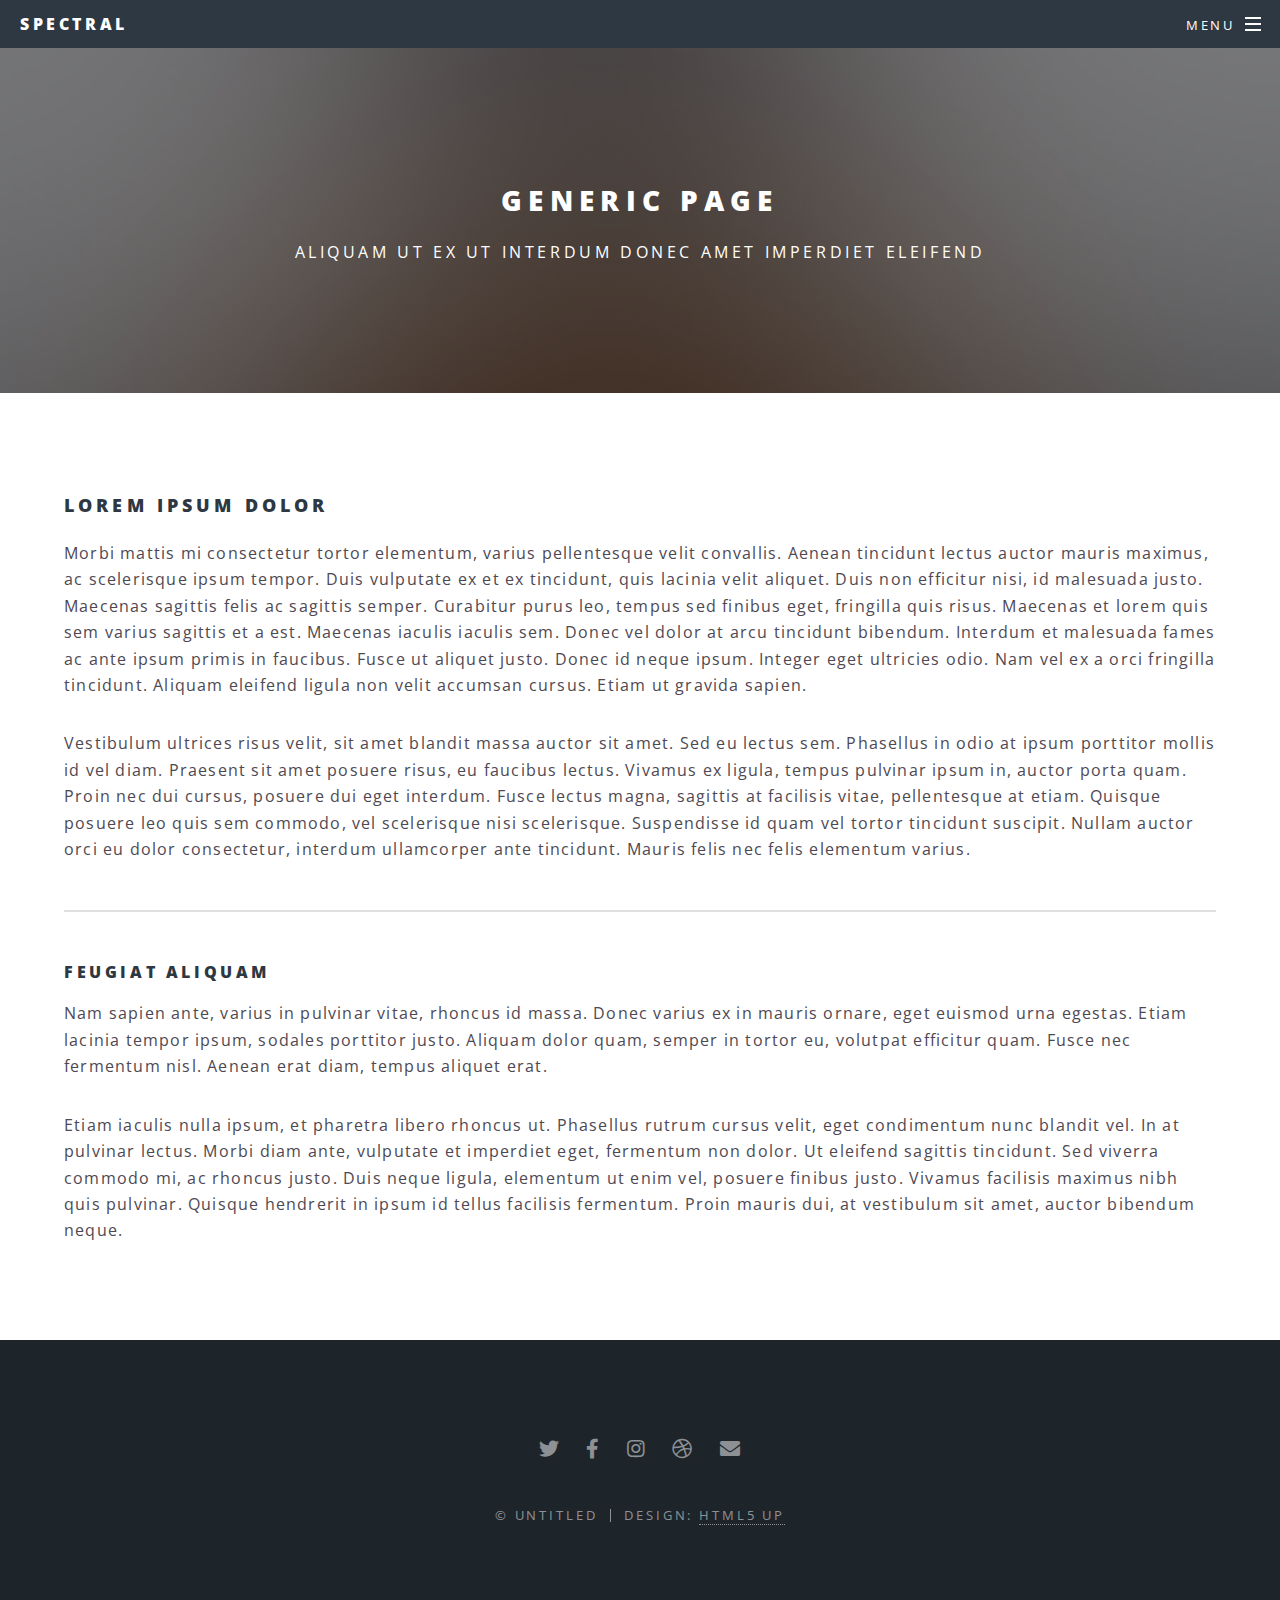
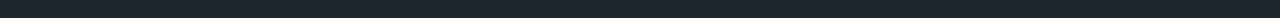
<file: generic.html>
<!DOCTYPE HTML>
<!--
	Spectral by HTML5 UP
	html5up.net | @ajlkn
	Free for personal and commercial use under the CCA 3.0 license (html5up.net/license)
-->
<html>
	<head>
		<title>Generic - Spectral by HTML5 UP</title>
		<meta charset="utf-8" />
		<meta name="viewport" content="width=device-width, initial-scale=1, user-scalable=no" />
		<link rel="stylesheet" href="assets/css/main.css" />
		<noscript><link rel="stylesheet" href="assets/css/noscript.css" /></noscript>
	</head>
	<body class="is-preload">

		<!-- Page Wrapper -->
			<div id="page-wrapper">

				<!-- Header -->
					<header id="header">
						<h1><a href="index.html">Spectral</a></h1>
						<nav id="nav">
							<ul>
								<li class="special">
									<a href="#menu" class="menuToggle"><span>Menu</span></a>
									<div id="menu">
										<ul>
											<li><a href="index.html">Home</a></li>
											<li><a href="generic.html">Generic</a></li>
											<li><a href="elements.html">Elements</a></li>
											<li><a href="#">Sign Up</a></li>
											<li><a href="#">Log In</a></li>
										</ul>
									</div>
								</li>
							</ul>
						</nav>
					</header>

				<!-- Main -->
					<article id="main">
						<header>
							<h2>Generic Page</h2>
							<p>Aliquam ut ex ut interdum donec amet imperdiet eleifend</p>
						</header>
						<section class="wrapper style5">
							<div class="inner">

								<h3>Lorem ipsum dolor</h3>
								<p>Morbi mattis mi consectetur tortor elementum, varius pellentesque velit convallis. Aenean tincidunt lectus auctor mauris maximus, ac scelerisque ipsum tempor. Duis vulputate ex et ex tincidunt, quis lacinia velit aliquet. Duis non efficitur nisi, id malesuada justo. Maecenas sagittis felis ac sagittis semper. Curabitur purus leo, tempus sed finibus eget, fringilla quis risus. Maecenas et lorem quis sem varius sagittis et a est. Maecenas iaculis iaculis sem. Donec vel dolor at arcu tincidunt bibendum. Interdum et malesuada fames ac ante ipsum primis in faucibus. Fusce ut aliquet justo. Donec id neque ipsum. Integer eget ultricies odio. Nam vel ex a orci fringilla tincidunt. Aliquam eleifend ligula non velit accumsan cursus. Etiam ut gravida sapien.</p>

								<p>Vestibulum ultrices risus velit, sit amet blandit massa auctor sit amet. Sed eu lectus sem. Phasellus in odio at ipsum porttitor mollis id vel diam. Praesent sit amet posuere risus, eu faucibus lectus. Vivamus ex ligula, tempus pulvinar ipsum in, auctor porta quam. Proin nec dui cursus, posuere dui eget interdum. Fusce lectus magna, sagittis at facilisis vitae, pellentesque at etiam. Quisque posuere leo quis sem commodo, vel scelerisque nisi scelerisque. Suspendisse id quam vel tortor tincidunt suscipit. Nullam auctor orci eu dolor consectetur, interdum ullamcorper ante tincidunt. Mauris felis nec felis elementum varius.</p>

								<hr />

								<h4>Feugiat aliquam</h4>
								<p>Nam sapien ante, varius in pulvinar vitae, rhoncus id massa. Donec varius ex in mauris ornare, eget euismod urna egestas. Etiam lacinia tempor ipsum, sodales porttitor justo. Aliquam dolor quam, semper in tortor eu, volutpat efficitur quam. Fusce nec fermentum nisl. Aenean erat diam, tempus aliquet erat.</p>

								<p>Etiam iaculis nulla ipsum, et pharetra libero rhoncus ut. Phasellus rutrum cursus velit, eget condimentum nunc blandit vel. In at pulvinar lectus. Morbi diam ante, vulputate et imperdiet eget, fermentum non dolor. Ut eleifend sagittis tincidunt. Sed viverra commodo mi, ac rhoncus justo. Duis neque ligula, elementum ut enim vel, posuere finibus justo. Vivamus facilisis maximus nibh quis pulvinar. Quisque hendrerit in ipsum id tellus facilisis fermentum. Proin mauris dui, at vestibulum sit amet, auctor bibendum neque.</p>

							</div>
						</section>
					</article>

				<!-- Footer -->
					<footer id="footer">
						<ul class="icons">
							<li><a href="#" class="icon brands fa-twitter"><span class="label">Twitter</span></a></li>
							<li><a href="#" class="icon brands fa-facebook-f"><span class="label">Facebook</span></a></li>
							<li><a href="#" class="icon brands fa-instagram"><span class="label">Instagram</span></a></li>
							<li><a href="#" class="icon brands fa-dribbble"><span class="label">Dribbble</span></a></li>
							<li><a href="#" class="icon solid fa-envelope"><span class="label">Email</span></a></li>
						</ul>
						<ul class="copyright">
							<li>&copy; Untitled</li><li>Design: <a href="http://html5up.net">HTML5 UP</a></li>
						</ul>
					</footer>

			</div>

		<!-- Scripts -->
			<script src="assets/js/jquery.min.js"></script>
			<script src="assets/js/jquery.scrollex.min.js"></script>
			<script src="assets/js/jquery.scrolly.min.js"></script>
			<script src="assets/js/browser.min.js"></script>
			<script src="assets/js/breakpoints.min.js"></script>
			<script src="assets/js/util.js"></script>
			<script src="assets/js/main.js"></script>

	</body>
</html>
</file>
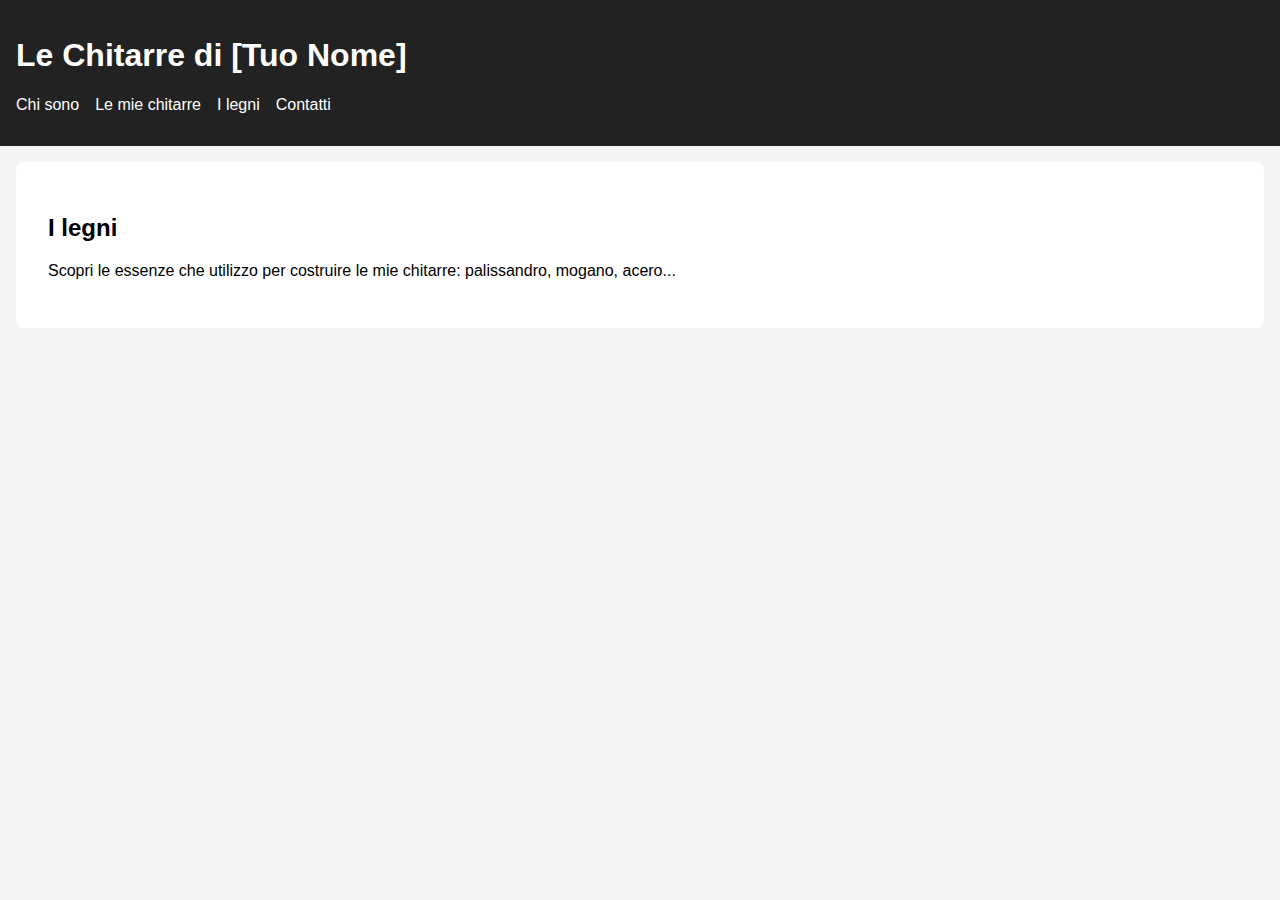
<file: legni.html>
<!DOCTYPE html>
<html lang="it">
<head>
  <meta charset="UTF-8">
  <meta name="viewport" content="width=device-width, initial-scale=1.0">
  <title>I legni</title>
  <link rel="stylesheet" href="style.css">
</head>
<body>
  <header>
    <h1>Le Chitarre di [Tuo Nome]</h1>
    <nav>
      <ul>
        <li><a href="index.html">Chi sono</a></li>
        <li><a href="chitarre.html">Le mie chitarre</a></li>
        <li><a href="legni.html">I legni</a></li>
        <li><a href="contatti.html">Contatti</a></li>
      </ul>
    </nav>
  </header>
  <main>
    <h2>I legni</h2>
    <p>Scopri le essenze che utilizzo per costruire le mie chitarre: palissandro, mogano, acero...</p>
  </main>
</body>
</html>
</file>
<file: assets/css/noscript.css>
/*
	Spectral by HTML5 UP
	html5up.net | @ajlkn
	Free for personal and commercial use under the CCA 3.0 license (html5up.net/license)
*/

/* Banner */

	body.is-preload #banner h2 {
		-moz-transform: none;
		-webkit-transform: none;
		-ms-transform: none;
		transform: none;
		opacity: 1;
	}

		body.is-preload #banner h2:before, body.is-preload #banner h2:after {
			width: 100%;
		}

	body.is-preload #banner .more {
		-moz-transform: none;
		-webkit-transform: none;
		-ms-transform: none;
		transform: none;
		opacity: 1;
	}

	body.is-preload #banner:after {
		opacity: 0;
	}
</file>
<file: style.css>
body {
  font-family: sans-serif;
  margin: 0;
  padding: 0;
  background: #f4f4f4;
}
header {
  background: #222;
  color: white;
  padding: 1rem;
}
nav ul {
  list-style: none;
  display: flex;
  gap: 1rem;
  padding: 0;
}
nav a {
  color: white;
  text-decoration: none;
}
main {
  padding: 2rem;
  background: white;
  margin: 1rem;
  border-radius: 8px;
}
</file>
<file: assets/css/main.css>
@import url(fontawesome-all.min.css);
@import url("https://fonts.googleapis.com/css?family=Open+Sans:400,400italic,600,600italic,800,800italic");

/*
	Spectral by HTML5 UP
	html5up.net | @ajlkn
	Free for personal and commercial use under the CCA 3.0 license (html5up.net/license)
*/

html, body, div, span, applet, object,
iframe, h1, h2, h3, h4, h5, h6, p, blockquote,
pre, a, abbr, acronym, address, big, cite,
code, del, dfn, em, img, ins, kbd, q, s, samp,
small, strike, strong, sub, sup, tt, var, b,
u, i, center, dl, dt, dd, ol, ul, li, fieldset,
form, label, legend, table, caption, tbody,
tfoot, thead, tr, th, td, article, aside,
canvas, details, embed, figure, figcaption,
footer, header, hgroup, menu, nav, output, ruby,
section, summary, time, mark, audio, video {
	margin: 0;
	padding: 0;
	border: 0;
	font-size: 100%;
	font: inherit;
	vertical-align: baseline;}

article, aside, details, figcaption, figure,
footer, header, hgroup, menu, nav, section {
	display: block;}

body {
	line-height: 1;
}

ol, ul {
	list-style: none;
}

blockquote, q {
	quotes: none;
}

	blockquote:before, blockquote:after, q:before, q:after {
		content: '';
		content: none;
	}

table {
	border-collapse: collapse;
	border-spacing: 0;
}

body {
	-webkit-text-size-adjust: none;
}

mark {
	background-color: transparent;
	color: inherit;
}

input::-moz-focus-inner {
	border: 0;
	padding: 0;
}

input, select, textarea {
	-moz-appearance: none;
	-webkit-appearance: none;
	-ms-appearance: none;
	appearance: none;
}

/* Basic */

	@-ms-viewport {
		width: device-width;
	}

	html {
		box-sizing: border-box;
	}

	*, *:before, *:after {
		box-sizing: inherit;
	}

	body {
		background: #2e3842;
	}

		body.is-preload *, body.is-preload *:before, body.is-preload *:after {
			-moz-animation: none !important;
			-webkit-animation: none !important;
			-ms-animation: none !important;
			animation: none !important;
			-moz-transition: none !important;
			-webkit-transition: none !important;
			-ms-transition: none !important;
			transition: none !important;
		}

	body, input, select, textarea {
		color: #fff;
		font-family: "Open Sans", Helvetica, sans-serif;
		font-size: 15pt;
		font-weight: 400;
		letter-spacing: 0.075em;
		line-height: 1.65em;
	}

		@media screen and (max-width: 1680px) {

			body, input, select, textarea {
				font-size: 13pt;
			}

		}

		@media screen and (max-width: 1280px) {

			body, input, select, textarea {
				font-size: 12pt;
			}

		}

		@media screen and (max-width: 736px) {

			body, input, select, textarea {
				font-size: 11pt;
				letter-spacing: 0.0375em;
			}

		}

	a {
		-moz-transition: color 0.2s ease, border-bottom-color 0.2s ease;
		-webkit-transition: color 0.2s ease, border-bottom-color 0.2s ease;
		-ms-transition: color 0.2s ease, border-bottom-color 0.2s ease;
		transition: color 0.2s ease, border-bottom-color 0.2s ease;
		border-bottom: dotted 1px;
		color: inherit;
		text-decoration: none;
	}

		a:hover {
			border-bottom-color: transparent;
		}

	strong, b {
		color: #fff;
		font-weight: 600;
	}

	em, i {
		font-style: italic;
	}

	p {
		margin: 0 0 2em 0;
	}

	h1, h2, h3, h4, h5, h6 {
		color: #fff;
		font-weight: 800;
		letter-spacing: 0.225em;
		line-height: 1em;
		margin: 0 0 1em 0;
		text-transform: uppercase;
	}

		h1 a, h2 a, h3 a, h4 a, h5 a, h6 a {
			color: inherit;
			text-decoration: none;
		}

	h2 {
		font-size: 1.35em;
		line-height: 1.75em;
	}

		@media screen and (max-width: 736px) {

			h2 {
				font-size: 1.1em;
				line-height: 1.65em;
			}

		}

	h3 {
		font-size: 1.15em;
		line-height: 1.75em;
	}

		@media screen and (max-width: 736px) {

			h3 {
				font-size: 1em;
				line-height: 1.65em;
			}

		}

	h4 {
		font-size: 1em;
		line-height: 1.5em;
	}

	h5 {
		font-size: 0.8em;
		line-height: 1.5em;
	}

	h6 {
		font-size: 0.7em;
		line-height: 1.5em;
	}

	sub {
		font-size: 0.8em;
		position: relative;
		top: 0.5em;
	}

	sup {
		font-size: 0.8em;
		position: relative;
		top: -0.5em;
	}

	hr {
		border: 0;
		border-bottom: solid 2px #fff;
		margin: 3em 0;
	}

		hr.major {
			margin: 4.5em 0;
		}

	blockquote {
		border-left: solid 4px #fff;
		font-style: italic;
		margin: 0 0 2em 0;
		padding: 0.5em 0 0.5em 2em;
	}

	code {
		background: rgba(144, 144, 144, 0.25);
		border-radius: 3px;
		font-family: "Courier New", monospace;
		font-size: 0.9em;
		letter-spacing: 0;
		margin: 0 0.25em;
		padding: 0.25em 0.65em;
	}

	pre {
		-webkit-overflow-scrolling: touch;
		font-family: "Courier New", monospace;
		font-size: 0.9em;
		margin: 0 0 2em 0;
	}

		pre code {
			display: block;
			line-height: 1.75em;
			padding: 1em 1.5em;
			overflow-x: auto;
		}

	.align-left {
		text-align: left;
	}

	.align-center {
		text-align: center;
	}

	.align-right {
		text-align: right;
	}

/* Row */

	.row {
		display: flex;
		flex-wrap: wrap;
		box-sizing: border-box;
		align-items: stretch;
	}

		.row > * {
			box-sizing: border-box;
		}

		.row.gtr-uniform > * > :last-child {
			margin-bottom: 0;
		}

		.row.aln-left {
			justify-content: flex-start;
		}

		.row.aln-center {
			justify-content: center;
		}

		.row.aln-right {
			justify-content: flex-end;
		}

		.row.aln-top {
			align-items: flex-start;
		}

		.row.aln-middle {
			align-items: center;
		}

		.row.aln-bottom {
			align-items: flex-end;
		}

		.row > .imp {
			order: -1;
		}

		.row > .col-1 {
			width: 8.33333%;
		}

		.row > .off-1 {
			margin-left: 8.33333%;
		}

		.row > .col-2 {
			width: 16.66667%;
		}

		.row > .off-2 {
			margin-left: 16.66667%;
		}

		.row > .col-3 {
			width: 25%;
		}

		.row > .off-3 {
			margin-left: 25%;
		}

		.row > .col-4 {
			width: 33.33333%;
		}

		.row > .off-4 {
			margin-left: 33.33333%;
		}

		.row > .col-5 {
			width: 41.66667%;
		}

		.row > .off-5 {
			margin-left: 41.66667%;
		}

		.row > .col-6 {
			width: 50%;
		}

		.row > .off-6 {
			margin-left: 50%;
		}

		.row > .col-7 {
			width: 58.33333%;
		}

		.row > .off-7 {
			margin-left: 58.33333%;
		}

		.row > .col-8 {
			width: 66.66667%;
		}

		.row > .off-8 {
			margin-left: 66.66667%;
		}

		.row > .col-9 {
			width: 75%;
		}

		.row > .off-9 {
			margin-left: 75%;
		}

		.row > .col-10 {
			width: 83.33333%;
		}

		.row > .off-10 {
			margin-left: 83.33333%;
		}

		.row > .col-11 {
			width: 91.66667%;
		}

		.row > .off-11 {
			margin-left: 91.66667%;
		}

		.row > .col-12 {
			width: 100%;
		}

		.row > .off-12 {
			margin-left: 100%;
		}

		.row.gtr-0 {
			margin-top: 0;
			margin-left: 0em;
		}

			.row.gtr-0 > * {
				padding: 0 0 0 0em;
			}

			.row.gtr-0.gtr-uniform {
				margin-top: 0em;
			}

				.row.gtr-0.gtr-uniform > * {
					padding-top: 0em;
				}

		.row.gtr-25 {
			margin-top: 0;
			margin-left: -0.375em;
		}

			.row.gtr-25 > * {
				padding: 0 0 0 0.375em;
			}

			.row.gtr-25.gtr-uniform {
				margin-top: -0.375em;
			}

				.row.gtr-25.gtr-uniform > * {
					padding-top: 0.375em;
				}

		.row.gtr-50 {
			margin-top: 0;
			margin-left: -0.75em;
		}

			.row.gtr-50 > * {
				padding: 0 0 0 0.75em;
			}

			.row.gtr-50.gtr-uniform {
				margin-top: -0.75em;
			}

				.row.gtr-50.gtr-uniform > * {
					padding-top: 0.75em;
				}

		.row {
			margin-top: 0;
			margin-left: -1.5em;
		}

			.row > * {
				padding: 0 0 0 1.5em;
			}

			.row.gtr-uniform {
				margin-top: -1.5em;
			}

				.row.gtr-uniform > * {
					padding-top: 1.5em;
				}

		.row.gtr-150 {
			margin-top: 0;
			margin-left: -2.25em;
		}

			.row.gtr-150 > * {
				padding: 0 0 0 2.25em;
			}

			.row.gtr-150.gtr-uniform {
				margin-top: -2.25em;
			}

				.row.gtr-150.gtr-uniform > * {
					padding-top: 2.25em;
				}

		.row.gtr-200 {
			margin-top: 0;
			margin-left: -3em;
		}

			.row.gtr-200 > * {
				padding: 0 0 0 3em;
			}

			.row.gtr-200.gtr-uniform {
				margin-top: -3em;
			}

				.row.gtr-200.gtr-uniform > * {
					padding-top: 3em;
				}

		@media screen and (max-width: 1680px) {

			.row {
				display: flex;
				flex-wrap: wrap;
				box-sizing: border-box;
				align-items: stretch;
			}

				.row > * {
					box-sizing: border-box;
				}

				.row.gtr-uniform > * > :last-child {
					margin-bottom: 0;
				}

				.row.aln-left {
					justify-content: flex-start;
				}

				.row.aln-center {
					justify-content: center;
				}

				.row.aln-right {
					justify-content: flex-end;
				}

				.row.aln-top {
					align-items: flex-start;
				}

				.row.aln-middle {
					align-items: center;
				}

				.row.aln-bottom {
					align-items: flex-end;
				}

				.row > .imp-xlarge {
					order: -1;
				}

				.row > .col-1-xlarge {
					width: 8.33333%;
				}

				.row > .off-1-xlarge {
					margin-left: 8.33333%;
				}

				.row > .col-2-xlarge {
					width: 16.66667%;
				}

				.row > .off-2-xlarge {
					margin-left: 16.66667%;
				}

				.row > .col-3-xlarge {
					width: 25%;
				}

				.row > .off-3-xlarge {
					margin-left: 25%;
				}

				.row > .col-4-xlarge {
					width: 33.33333%;
				}

				.row > .off-4-xlarge {
					margin-left: 33.33333%;
				}

				.row > .col-5-xlarge {
					width: 41.66667%;
				}

				.row > .off-5-xlarge {
					margin-left: 41.66667%;
				}

				.row > .col-6-xlarge {
					width: 50%;
				}

				.row > .off-6-xlarge {
					margin-left: 50%;
				}

				.row > .col-7-xlarge {
					width: 58.33333%;
				}

				.row > .off-7-xlarge {
					margin-left: 58.33333%;
				}

				.row > .col-8-xlarge {
					width: 66.66667%;
				}

				.row > .off-8-xlarge {
					margin-left: 66.66667%;
				}

				.row > .col-9-xlarge {
					width: 75%;
				}

				.row > .off-9-xlarge {
					margin-left: 75%;
				}

				.row > .col-10-xlarge {
					width: 83.33333%;
				}

				.row > .off-10-xlarge {
					margin-left: 83.33333%;
				}

				.row > .col-11-xlarge {
					width: 91.66667%;
				}

				.row > .off-11-xlarge {
					margin-left: 91.66667%;
				}

				.row > .col-12-xlarge {
					width: 100%;
				}

				.row > .off-12-xlarge {
					margin-left: 100%;
				}

				.row.gtr-0 {
					margin-top: 0;
					margin-left: 0em;
				}

					.row.gtr-0 > * {
						padding: 0 0 0 0em;
					}

					.row.gtr-0.gtr-uniform {
						margin-top: 0em;
					}

						.row.gtr-0.gtr-uniform > * {
							padding-top: 0em;
						}

				.row.gtr-25 {
					margin-top: 0;
					margin-left: -0.375em;
				}

					.row.gtr-25 > * {
						padding: 0 0 0 0.375em;
					}

					.row.gtr-25.gtr-uniform {
						margin-top: -0.375em;
					}

						.row.gtr-25.gtr-uniform > * {
							padding-top: 0.375em;
						}

				.row.gtr-50 {
					margin-top: 0;
					margin-left: -0.75em;
				}

					.row.gtr-50 > * {
						padding: 0 0 0 0.75em;
					}

					.row.gtr-50.gtr-uniform {
						margin-top: -0.75em;
					}

						.row.gtr-50.gtr-uniform > * {
							padding-top: 0.75em;
						}

				.row {
					margin-top: 0;
					margin-left: -1.5em;
				}

					.row > * {
						padding: 0 0 0 1.5em;
					}

					.row.gtr-uniform {
						margin-top: -1.5em;
					}

						.row.gtr-uniform > * {
							padding-top: 1.5em;
						}

				.row.gtr-150 {
					margin-top: 0;
					margin-left: -2.25em;
				}

					.row.gtr-150 > * {
						padding: 0 0 0 2.25em;
					}

					.row.gtr-150.gtr-uniform {
						margin-top: -2.25em;
					}

						.row.gtr-150.gtr-uniform > * {
							padding-top: 2.25em;
						}

				.row.gtr-200 {
					margin-top: 0;
					margin-left: -3em;
				}

					.row.gtr-200 > * {
						padding: 0 0 0 3em;
					}

					.row.gtr-200.gtr-uniform {
						margin-top: -3em;
					}

						.row.gtr-200.gtr-uniform > * {
							padding-top: 3em;
						}

		}

		@media screen and (max-width: 1280px) {

			.row {
				display: flex;
				flex-wrap: wrap;
				box-sizing: border-box;
				align-items: stretch;
			}

				.row > * {
					box-sizing: border-box;
				}

				.row.gtr-uniform > * > :last-child {
					margin-bottom: 0;
				}

				.row.aln-left {
					justify-content: flex-start;
				}

				.row.aln-center {
					justify-content: center;
				}

				.row.aln-right {
					justify-content: flex-end;
				}

				.row.aln-top {
					align-items: flex-start;
				}

				.row.aln-middle {
					align-items: center;
				}

				.row.aln-bottom {
					align-items: flex-end;
				}

				.row > .imp-large {
					order: -1;
				}

				.row > .col-1-large {
					width: 8.33333%;
				}

				.row > .off-1-large {
					margin-left: 8.33333%;
				}

				.row > .col-2-large {
					width: 16.66667%;
				}

				.row > .off-2-large {
					margin-left: 16.66667%;
				}

				.row > .col-3-large {
					width: 25%;
				}

				.row > .off-3-large {
					margin-left: 25%;
				}

				.row > .col-4-large {
					width: 33.33333%;
				}

				.row > .off-4-large {
					margin-left: 33.33333%;
				}

				.row > .col-5-large {
					width: 41.66667%;
				}

				.row > .off-5-large {
					margin-left: 41.66667%;
				}

				.row > .col-6-large {
					width: 50%;
				}

				.row > .off-6-large {
					margin-left: 50%;
				}

				.row > .col-7-large {
					width: 58.33333%;
				}

				.row > .off-7-large {
					margin-left: 58.33333%;
				}

				.row > .col-8-large {
					width: 66.66667%;
				}

				.row > .off-8-large {
					margin-left: 66.66667%;
				}

				.row > .col-9-large {
					width: 75%;
				}

				.row > .off-9-large {
					margin-left: 75%;
				}

				.row > .col-10-large {
					width: 83.33333%;
				}

				.row > .off-10-large {
					margin-left: 83.33333%;
				}

				.row > .col-11-large {
					width: 91.66667%;
				}

				.row > .off-11-large {
					margin-left: 91.66667%;
				}

				.row > .col-12-large {
					width: 100%;
				}

				.row > .off-12-large {
					margin-left: 100%;
				}

				.row.gtr-0 {
					margin-top: 0;
					margin-left: 0em;
				}

					.row.gtr-0 > * {
						padding: 0 0 0 0em;
					}

					.row.gtr-0.gtr-uniform {
						margin-top: 0em;
					}

						.row.gtr-0.gtr-uniform > * {
							padding-top: 0em;
						}

				.row.gtr-25 {
					margin-top: 0;
					margin-left: -0.375em;
				}

					.row.gtr-25 > * {
						padding: 0 0 0 0.375em;
					}

					.row.gtr-25.gtr-uniform {
						margin-top: -0.375em;
					}

						.row.gtr-25.gtr-uniform > * {
							padding-top: 0.375em;
						}

				.row.gtr-50 {
					margin-top: 0;
					margin-left: -0.75em;
				}

					.row.gtr-50 > * {
						padding: 0 0 0 0.75em;
					}

					.row.gtr-50.gtr-uniform {
						margin-top: -0.75em;
					}

						.row.gtr-50.gtr-uniform > * {
							padding-top: 0.75em;
						}

				.row {
					margin-top: 0;
					margin-left: -1.5em;
				}

					.row > * {
						padding: 0 0 0 1.5em;
					}

					.row.gtr-uniform {
						margin-top: -1.5em;
					}

						.row.gtr-uniform > * {
							padding-top: 1.5em;
						}

				.row.gtr-150 {
					margin-top: 0;
					margin-left: -2.25em;
				}

					.row.gtr-150 > * {
						padding: 0 0 0 2.25em;
					}

					.row.gtr-150.gtr-uniform {
						margin-top: -2.25em;
					}

						.row.gtr-150.gtr-uniform > * {
							padding-top: 2.25em;
						}

				.row.gtr-200 {
					margin-top: 0;
					margin-left: -3em;
				}

					.row.gtr-200 > * {
						padding: 0 0 0 3em;
					}

					.row.gtr-200.gtr-uniform {
						margin-top: -3em;
					}

						.row.gtr-200.gtr-uniform > * {
							padding-top: 3em;
						}

		}

		@media screen and (max-width: 980px) {

			.row {
				display: flex;
				flex-wrap: wrap;
				box-sizing: border-box;
				align-items: stretch;
			}

				.row > * {
					box-sizing: border-box;
				}

				.row.gtr-uniform > * > :last-child {
					margin-bottom: 0;
				}

				.row.aln-left {
					justify-content: flex-start;
				}

				.row.aln-center {
					justify-content: center;
				}

				.row.aln-right {
					justify-content: flex-end;
				}

				.row.aln-top {
					align-items: flex-start;
				}

				.row.aln-middle {
					align-items: center;
				}

				.row.aln-bottom {
					align-items: flex-end;
				}

				.row > .imp-medium {
					order: -1;
				}

				.row > .col-1-medium {
					width: 8.33333%;
				}

				.row > .off-1-medium {
					margin-left: 8.33333%;
				}

				.row > .col-2-medium {
					width: 16.66667%;
				}

				.row > .off-2-medium {
					margin-left: 16.66667%;
				}

				.row > .col-3-medium {
					width: 25%;
				}

				.row > .off-3-medium {
					margin-left: 25%;
				}

				.row > .col-4-medium {
					width: 33.33333%;
				}

				.row > .off-4-medium {
					margin-left: 33.33333%;
				}

				.row > .col-5-medium {
					width: 41.66667%;
				}

				.row > .off-5-medium {
					margin-left: 41.66667%;
				}

				.row > .col-6-medium {
					width: 50%;
				}

				.row > .off-6-medium {
					margin-left: 50%;
				}

				.row > .col-7-medium {
					width: 58.33333%;
				}

				.row > .off-7-medium {
					margin-left: 58.33333%;
				}

				.row > .col-8-medium {
					width: 66.66667%;
				}

				.row > .off-8-medium {
					margin-left: 66.66667%;
				}

				.row > .col-9-medium {
					width: 75%;
				}

				.row > .off-9-medium {
					margin-left: 75%;
				}

				.row > .col-10-medium {
					width: 83.33333%;
				}

				.row > .off-10-medium {
					margin-left: 83.33333%;
				}

				.row > .col-11-medium {
					width: 91.66667%;
				}

				.row > .off-11-medium {
					margin-left: 91.66667%;
				}

				.row > .col-12-medium {
					width: 100%;
				}

				.row > .off-12-medium {
					margin-left: 100%;
				}

				.row.gtr-0 {
					margin-top: 0;
					margin-left: 0em;
				}

					.row.gtr-0 > * {
						padding: 0 0 0 0em;
					}

					.row.gtr-0.gtr-uniform {
						margin-top: 0em;
					}

						.row.gtr-0.gtr-uniform > * {
							padding-top: 0em;
						}

				.row.gtr-25 {
					margin-top: 0;
					margin-left: -0.375em;
				}

					.row.gtr-25 > * {
						padding: 0 0 0 0.375em;
					}

					.row.gtr-25.gtr-uniform {
						margin-top: -0.375em;
					}

						.row.gtr-25.gtr-uniform > * {
							padding-top: 0.375em;
						}

				.row.gtr-50 {
					margin-top: 0;
					margin-left: -0.75em;
				}

					.row.gtr-50 > * {
						padding: 0 0 0 0.75em;
					}

					.row.gtr-50.gtr-uniform {
						margin-top: -0.75em;
					}

						.row.gtr-50.gtr-uniform > * {
							padding-top: 0.75em;
						}

				.row {
					margin-top: 0;
					margin-left: -1.5em;
				}

					.row > * {
						padding: 0 0 0 1.5em;
					}

					.row.gtr-uniform {
						margin-top: -1.5em;
					}

						.row.gtr-uniform > * {
							padding-top: 1.5em;
						}

				.row.gtr-150 {
					margin-top: 0;
					margin-left: -2.25em;
				}

					.row.gtr-150 > * {
						padding: 0 0 0 2.25em;
					}

					.row.gtr-150.gtr-uniform {
						margin-top: -2.25em;
					}

						.row.gtr-150.gtr-uniform > * {
							padding-top: 2.25em;
						}

				.row.gtr-200 {
					margin-top: 0;
					margin-left: -3em;
				}

					.row.gtr-200 > * {
						padding: 0 0 0 3em;
					}

					.row.gtr-200.gtr-uniform {
						margin-top: -3em;
					}

						.row.gtr-200.gtr-uniform > * {
							padding-top: 3em;
						}

		}

		@media screen and (max-width: 736px) {

			.row {
				display: flex;
				flex-wrap: wrap;
				box-sizing: border-box;
				align-items: stretch;
			}

				.row > * {
					box-sizing: border-box;
				}

				.row.gtr-uniform > * > :last-child {
					margin-bottom: 0;
				}

				.row.aln-left {
					justify-content: flex-start;
				}

				.row.aln-center {
					justify-content: center;
				}

				.row.aln-right {
					justify-content: flex-end;
				}

				.row.aln-top {
					align-items: flex-start;
				}

				.row.aln-middle {
					align-items: center;
				}

				.row.aln-bottom {
					align-items: flex-end;
				}

				.row > .imp-small {
					order: -1;
				}

				.row > .col-1-small {
					width: 8.33333%;
				}

				.row > .off-1-small {
					margin-left: 8.33333%;
				}

				.row > .col-2-small {
					width: 16.66667%;
				}

				.row > .off-2-small {
					margin-left: 16.66667%;
				}

				.row > .col-3-small {
					width: 25%;
				}

				.row > .off-3-small {
					margin-left: 25%;
				}

				.row > .col-4-small {
					width: 33.33333%;
				}

				.row > .off-4-small {
					margin-left: 33.33333%;
				}

				.row > .col-5-small {
					width: 41.66667%;
				}

				.row > .off-5-small {
					margin-left: 41.66667%;
				}

				.row > .col-6-small {
					width: 50%;
				}

				.row > .off-6-small {
					margin-left: 50%;
				}

				.row > .col-7-small {
					width: 58.33333%;
				}

				.row > .off-7-small {
					margin-left: 58.33333%;
				}

				.row > .col-8-small {
					width: 66.66667%;
				}

				.row > .off-8-small {
					margin-left: 66.66667%;
				}

				.row > .col-9-small {
					width: 75%;
				}

				.row > .off-9-small {
					margin-left: 75%;
				}

				.row > .col-10-small {
					width: 83.33333%;
				}

				.row > .off-10-small {
					margin-left: 83.33333%;
				}

				.row > .col-11-small {
					width: 91.66667%;
				}

				.row > .off-11-small {
					margin-left: 91.66667%;
				}

				.row > .col-12-small {
					width: 100%;
				}

				.row > .off-12-small {
					margin-left: 100%;
				}

				.row.gtr-0 {
					margin-top: 0;
					margin-left: 0em;
				}

					.row.gtr-0 > * {
						padding: 0 0 0 0em;
					}

					.row.gtr-0.gtr-uniform {
						margin-top: 0em;
					}

						.row.gtr-0.gtr-uniform > * {
							padding-top: 0em;
						}

				.row.gtr-25 {
					margin-top: 0;
					margin-left: -0.375em;
				}

					.row.gtr-25 > * {
						padding: 0 0 0 0.375em;
					}

					.row.gtr-25.gtr-uniform {
						margin-top: -0.375em;
					}

						.row.gtr-25.gtr-uniform > * {
							padding-top: 0.375em;
						}

				.row.gtr-50 {
					margin-top: 0;
					margin-left: -0.75em;
				}

					.row.gtr-50 > * {
						padding: 0 0 0 0.75em;
					}

					.row.gtr-50.gtr-uniform {
						margin-top: -0.75em;
					}

						.row.gtr-50.gtr-uniform > * {
							padding-top: 0.75em;
						}

				.row {
					margin-top: 0;
					margin-left: -1.5em;
				}

					.row > * {
						padding: 0 0 0 1.5em;
					}

					.row.gtr-uniform {
						margin-top: -1.5em;
					}

						.row.gtr-uniform > * {
							padding-top: 1.5em;
						}

				.row.gtr-150 {
					margin-top: 0;
					margin-left: -2.25em;
				}

					.row.gtr-150 > * {
						padding: 0 0 0 2.25em;
					}

					.row.gtr-150.gtr-uniform {
						margin-top: -2.25em;
					}

						.row.gtr-150.gtr-uniform > * {
							padding-top: 2.25em;
						}

				.row.gtr-200 {
					margin-top: 0;
					margin-left: -3em;
				}

					.row.gtr-200 > * {
						padding: 0 0 0 3em;
					}

					.row.gtr-200.gtr-uniform {
						margin-top: -3em;
					}

						.row.gtr-200.gtr-uniform > * {
							padding-top: 3em;
						}

		}

		@media screen and (max-width: 480px) {

			.row {
				display: flex;
				flex-wrap: wrap;
				box-sizing: border-box;
				align-items: stretch;
			}

				.row > * {
					box-sizing: border-box;
				}

				.row.gtr-uniform > * > :last-child {
					margin-bottom: 0;
				}

				.row.aln-left {
					justify-content: flex-start;
				}

				.row.aln-center {
					justify-content: center;
				}

				.row.aln-right {
					justify-content: flex-end;
				}

				.row.aln-top {
					align-items: flex-start;
				}

				.row.aln-middle {
					align-items: center;
				}

				.row.aln-bottom {
					align-items: flex-end;
				}

				.row > .imp-xsmall {
					order: -1;
				}

				.row > .col-1-xsmall {
					width: 8.33333%;
				}

				.row > .off-1-xsmall {
					margin-left: 8.33333%;
				}

				.row > .col-2-xsmall {
					width: 16.66667%;
				}

				.row > .off-2-xsmall {
					margin-left: 16.66667%;
				}

				.row > .col-3-xsmall {
					width: 25%;
				}

				.row > .off-3-xsmall {
					margin-left: 25%;
				}

				.row > .col-4-xsmall {
					width: 33.33333%;
				}

				.row > .off-4-xsmall {
					margin-left: 33.33333%;
				}

				.row > .col-5-xsmall {
					width: 41.66667%;
				}

				.row > .off-5-xsmall {
					margin-left: 41.66667%;
				}

				.row > .col-6-xsmall {
					width: 50%;
				}

				.row > .off-6-xsmall {
					margin-left: 50%;
				}

				.row > .col-7-xsmall {
					width: 58.33333%;
				}

				.row > .off-7-xsmall {
					margin-left: 58.33333%;
				}

				.row > .col-8-xsmall {
					width: 66.66667%;
				}

				.row > .off-8-xsmall {
					margin-left: 66.66667%;
				}

				.row > .col-9-xsmall {
					width: 75%;
				}

				.row > .off-9-xsmall {
					margin-left: 75%;
				}

				.row > .col-10-xsmall {
					width: 83.33333%;
				}

				.row > .off-10-xsmall {
					margin-left: 83.33333%;
				}

				.row > .col-11-xsmall {
					width: 91.66667%;
				}

				.row > .off-11-xsmall {
					margin-left: 91.66667%;
				}

				.row > .col-12-xsmall {
					width: 100%;
				}

				.row > .off-12-xsmall {
					margin-left: 100%;
				}

				.row.gtr-0 {
					margin-top: 0;
					margin-left: 0em;
				}

					.row.gtr-0 > * {
						padding: 0 0 0 0em;
					}

					.row.gtr-0.gtr-uniform {
						margin-top: 0em;
					}

						.row.gtr-0.gtr-uniform > * {
							padding-top: 0em;
						}

				.row.gtr-25 {
					margin-top: 0;
					margin-left: -0.375em;
				}

					.row.gtr-25 > * {
						padding: 0 0 0 0.375em;
					}

					.row.gtr-25.gtr-uniform {
						margin-top: -0.375em;
					}

						.row.gtr-25.gtr-uniform > * {
							padding-top: 0.375em;
						}

				.row.gtr-50 {
					margin-top: 0;
					margin-left: -0.75em;
				}

					.row.gtr-50 > * {
						padding: 0 0 0 0.75em;
					}

					.row.gtr-50.gtr-uniform {
						margin-top: -0.75em;
					}

						.row.gtr-50.gtr-uniform > * {
							padding-top: 0.75em;
						}

				.row {
					margin-top: 0;
					margin-left: -1.5em;
				}

					.row > * {
						padding: 0 0 0 1.5em;
					}

					.row.gtr-uniform {
						margin-top: -1.5em;
					}

						.row.gtr-uniform > * {
							padding-top: 1.5em;
						}

				.row.gtr-150 {
					margin-top: 0;
					margin-left: -2.25em;
				}

					.row.gtr-150 > * {
						padding: 0 0 0 2.25em;
					}

					.row.gtr-150.gtr-uniform {
						margin-top: -2.25em;
					}

						.row.gtr-150.gtr-uniform > * {
							padding-top: 2.25em;
						}

				.row.gtr-200 {
					margin-top: 0;
					margin-left: -3em;
				}

					.row.gtr-200 > * {
						padding: 0 0 0 3em;
					}

					.row.gtr-200.gtr-uniform {
						margin-top: -3em;
					}

						.row.gtr-200.gtr-uniform > * {
							padding-top: 3em;
						}

		}

/* Section/Article */

	section.special, article.special {
		text-align: center;
	}

	header p {
		color: rgba(255, 255, 255, 0.5);
		position: relative;
		top: -0.25em;
	}

	header h3 + p {
		font-size: 1.1em;
	}

	header h4 + p,
	header h5 + p,
	header h6 + p {
		font-size: 0.9em;
	}

	header.major {
		margin: 0 0 3.5em 0;
	}

		header.major h2, header.major h3, header.major h4, header.major h5, header.major h6 {
			border-bottom: solid 2px #fff;
			display: inline-block;
			padding-bottom: 1em;
			position: relative;
		}

			header.major h2:after, header.major h3:after, header.major h4:after, header.major h5:after, header.major h6:after {
				content: '';
				display: block;
				height: 1px;
			}

		header.major p {
			color: #fff;
			top: 0;
		}

		@media screen and (max-width: 736px) {

			header.major {
				margin: 0 0 2em 0;
			}

		}

	@media screen and (max-width: 980px) {

		header br {
			display: none;
		}

	}

/* Form */

	form {
		margin: 0 0 2em 0;
	}

	label {
		color: #fff;
		display: block;
		font-size: 0.9em;
		font-weight: 600;
		margin: 0 0 1em 0;
	}

	input[type="text"],
	input[type="password"],
	input[type="email"],
	select,
	textarea {
		-moz-appearance: none;
		-webkit-appearance: none;
		-ms-appearance: none;
		appearance: none;
		background-color: rgba(144, 144, 144, 0.25);
		border-radius: 3px;
		border: none;
		color: inherit;
		display: block;
		outline: 0;
		padding: 0 1em;
		text-decoration: none;
		width: 100%;
	}

		input[type="text"]:invalid,
		input[type="password"]:invalid,
		input[type="email"]:invalid,
		select:invalid,
		textarea:invalid {
			box-shadow: none;
		}

		input[type="text"]:focus,
		input[type="password"]:focus,
		input[type="email"]:focus,
		select:focus,
		textarea:focus {
			box-shadow: 0 0 0 2px #21b2a6;
		}

	select {
		background-size: 1.25em;
		background-repeat: no-repeat;
		background-position: calc(100% - 1em) center;
		height: 2.75em;
		padding-right: 2.75em;
		text-overflow: ellipsis;
	}

		select:focus::-ms-value {
			background-color: transparent;
		}

		select::-ms-expand {
			display: none;
		}

	input[type="text"],
	input[type="password"],
	input[type="email"],
	select {
		height: 2.75em;
	}

	textarea {
		padding: 0.75em 1em;
	}

	input[type="checkbox"],
	input[type="radio"] {
		-moz-appearance: none;
		-webkit-appearance: none;
		-ms-appearance: none;
		appearance: none;
		display: block;
		float: left;
		margin-right: -2em;
		opacity: 0;
		width: 1em;
		z-index: -1;
	}

		input[type="checkbox"] + label,
		input[type="radio"] + label {
			text-decoration: none;
			color: #fff;
			cursor: pointer;
			display: inline-block;
			font-size: 1em;
			font-weight: 400;
			padding-left: 2.4em;
			padding-right: 0.75em;
			position: relative;
		}

			input[type="checkbox"] + label:before,
			input[type="radio"] + label:before {
				-moz-osx-font-smoothing: grayscale;
				-webkit-font-smoothing: antialiased;
				display: inline-block;
				font-style: normal;
				font-variant: normal;
				text-rendering: auto;
				line-height: 1;
				text-transform: none !important;
				font-family: 'Font Awesome 5 Free';
				font-weight: 900;
			}

			input[type="checkbox"] + label:before,
			input[type="radio"] + label:before {
				background: rgba(144, 144, 144, 0.25);
				border-radius: 3px;
				content: '';
				display: inline-block;
				font-size: 0.8em;
				height: 2.0625em;
				left: 0;
				line-height: 2.0625em;
				position: absolute;
				text-align: center;
				top: 0;
				width: 2.0625em;
			}

		input[type="checkbox"]:checked + label:before,
		input[type="radio"]:checked + label:before {
			background: #2e3842;
			color: #fff;
			content: '\f00c';
		}

		input[type="checkbox"]:focus + label:before,
		input[type="radio"]:focus + label:before {
			box-shadow: 0 0 0 2px #21b2a6;
		}

	input[type="checkbox"] + label:before {
		border-radius: 3px;
	}

	input[type="radio"] + label:before {
		border-radius: 100%;
	}

	::-webkit-input-placeholder {
		color: rgba(255, 255, 255, 0.5) !important;
		opacity: 1.0;
	}

	:-moz-placeholder {
		color: rgba(255, 255, 255, 0.5) !important;
		opacity: 1.0;
	}

	::-moz-placeholder {
		color: rgba(255, 255, 255, 0.5) !important;
		opacity: 1.0;
	}

	:-ms-input-placeholder {
		color: rgba(255, 255, 255, 0.5) !important;
		opacity: 1.0;
	}

/* Box */

	.box {
		border-radius: 3px;
		border: solid 2px #fff;
		margin-bottom: 2em;
		padding: 1.5em;
	}

		.box > :last-child,
		.box > :last-child > :last-child,
		.box > :last-child > :last-child > :last-child {
			margin-bottom: 0;
		}

		.box.alt {
			border: 0;
			border-radius: 0;
			padding: 0;
		}

/* Icon */

	.icon {
		text-decoration: none;
		border-bottom: none;
		position: relative;
	}

		.icon:before {
			-moz-osx-font-smoothing: grayscale;
			-webkit-font-smoothing: antialiased;
			display: inline-block;
			font-style: normal;
			font-variant: normal;
			text-rendering: auto;
			line-height: 1;
			text-transform: none !important;
			font-family: 'Font Awesome 5 Free';
			font-weight: 400;
		}

		.icon > .label {
			display: none;
		}

		.icon:before {
			line-height: inherit;
		}

		.icon.solid:before {
			font-weight: 900;
		}

		.icon.brands:before {
			font-family: 'Font Awesome 5 Brands';
		}

		.icon.major {
			-moz-transform: rotate(-45deg);
			-webkit-transform: rotate(-45deg);
			-ms-transform: rotate(-45deg);
			transform: rotate(-45deg);
			border-radius: 3px;
			border: solid 2px #fff;
			display: inline-block;
			font-size: 1.35em;
			height: calc(3em + 2px);
			line-height: 3em;
			text-align: center;
			width: calc(3em + 2px);
		}

			.icon.major:before {
				-moz-transform: rotate(45deg);
				-webkit-transform: rotate(45deg);
				-ms-transform: rotate(45deg);
				transform: rotate(45deg);
				display: inline-block;
				font-size: 1.5em;
			}

			@media screen and (max-width: 736px) {

				.icon.major {
					font-size: 1em;
				}

			}

		.icon.style1 {
			color: #00ffcc;
		}

		.icon.style2 {
			color: #00f0ff;
		}

		.icon.style3 {
			color: #76ddff;
		}

/* Image */

	.image {
		border-radius: 3px;
		border: 0;
		display: inline-block;
		position: relative;
	}

		.image img {
			border-radius: 3px;
			display: block;
		}

		.image.left {
			float: left;
			margin: 0 2em 2em 0;
			top: 0.25em;
		}

		.image.right {
			float: right;
			margin: 0 0 2em 2em;
			top: 0.25em;
		}

		.image.left, .image.right {
			max-width: 40%;
		}

			.image.left img, .image.right img {
				width: 100%;
			}

		.image.fit {
			display: block;
			margin: 0 0 2em 0;
			width: 100%;
		}

			.image.fit img {
				width: 100%;
			}

/* List */

	ol {
		list-style: decimal;
		margin: 0 0 2em 0;
		padding-left: 1.25em;
	}

		ol li {
			padding-left: 0.25em;
		}

	ul {
		list-style: disc;
		margin: 0 0 2em 0;
		padding-left: 1em;
	}

		ul li {
			padding-left: 0.5em;
		}

		ul.alt {
			list-style: none;
			padding-left: 0;
		}

			ul.alt li {
				border-top: solid 1px #fff;
				padding: 0.5em 0;
			}

				ul.alt li:first-child {
					border-top: 0;
					padding-top: 0;
				}

	dl {
		margin: 0 0 2em 0;
	}

/* Actions */

	ul.actions {
		display: -moz-flex;
		display: -webkit-flex;
		display: -ms-flex;
		display: flex;
		cursor: default;
		list-style: none;
		margin-left: -1em;
		padding-left: 0;
	}

		ul.actions li {
			padding: 0 0 0 1em;
			vertical-align: middle;
		}

		ul.actions.special {
			-moz-justify-content: center;
			-webkit-justify-content: center;
			-ms-justify-content: center;
			justify-content: center;
			width: 100%;
			margin-left: 0;
		}

			ul.actions.special li:first-child {
				padding-left: 0;
			}

		ul.actions.stacked {
			-moz-flex-direction: column;
			-webkit-flex-direction: column;
			-ms-flex-direction: column;
			flex-direction: column;
			margin-left: 0;
		}

			ul.actions.stacked li {
				padding: 1em 0 0 0;
			}

				ul.actions.stacked li:first-child {
					padding-top: 0;
				}

		ul.actions.fit {
			width: calc(100% + 1em);
		}

			ul.actions.fit li {
				-moz-flex-grow: 1;
				-webkit-flex-grow: 1;
				-ms-flex-grow: 1;
				flex-grow: 1;
				-moz-flex-shrink: 1;
				-webkit-flex-shrink: 1;
				-ms-flex-shrink: 1;
				flex-shrink: 1;
				width: 100%;
			}

				ul.actions.fit li > * {
					width: 100%;
				}

			ul.actions.fit.stacked {
				width: 100%;
			}

		@media screen and (max-width: 480px) {

			ul.actions:not(.fixed) {
				-moz-flex-direction: column;
				-webkit-flex-direction: column;
				-ms-flex-direction: column;
				flex-direction: column;
				margin-left: 0;
				width: 100% !important;
			}

				ul.actions:not(.fixed) li {
					-moz-flex-grow: 1;
					-webkit-flex-grow: 1;
					-ms-flex-grow: 1;
					flex-grow: 1;
					-moz-flex-shrink: 1;
					-webkit-flex-shrink: 1;
					-ms-flex-shrink: 1;
					flex-shrink: 1;
					padding: 1em 0 0 0;
					text-align: center;
					width: 100%;
				}

					ul.actions:not(.fixed) li > * {
						width: 100%;
					}

					ul.actions:not(.fixed) li:first-child {
						padding-top: 0;
					}

					ul.actions:not(.fixed) li input[type="submit"],
					ul.actions:not(.fixed) li input[type="reset"],
					ul.actions:not(.fixed) li input[type="button"],
					ul.actions:not(.fixed) li button,
					ul.actions:not(.fixed) li .button {
						width: 100%;
					}

						ul.actions:not(.fixed) li input[type="submit"].icon:before,
						ul.actions:not(.fixed) li input[type="reset"].icon:before,
						ul.actions:not(.fixed) li input[type="button"].icon:before,
						ul.actions:not(.fixed) li button.icon:before,
						ul.actions:not(.fixed) li .button.icon:before {
							margin-left: -0.5em;
						}

		}

/* Icons */

	ul.icons {
		cursor: default;
		list-style: none;
		padding-left: 0;
	}

		ul.icons li {
			display: inline-block;
			padding: 0 1em 0 0;
		}

			ul.icons li:last-child {
				padding-right: 0 !important;
			}

		ul.icons.major {
			padding: 1em 0;
		}

			ul.icons.major li {
				padding-right: 3.5em;
			}

				@media screen and (max-width: 736px) {

					ul.icons.major li {
						padding: 0 1em !important;
					}

				}

/* Table */

	.table-wrapper {
		-webkit-overflow-scrolling: touch;
		overflow-x: auto;
	}

	table {
		margin: 0 0 2em 0;
		width: 100%;
	}

		table tbody tr {
			border: solid 1px #fff;
			border-left: 0;
			border-right: 0;
		}

			table tbody tr:nth-child(2n + 1) {
				background-color: rgba(144, 144, 144, 0.25);
			}

		table td {
			padding: 0.75em 0.75em;
		}

		table th {
			color: #fff;
			font-size: 0.9em;
			font-weight: 600;
			padding: 0 0.75em 0.75em 0.75em;
			text-align: left;
		}

		table thead {
			border-bottom: solid 2px #fff;
		}

		table tfoot {
			border-top: solid 2px #fff;
		}

		table.alt {
			border-collapse: separate;
		}

			table.alt tbody tr td {
				border: solid 1px #fff;
				border-left-width: 0;
				border-top-width: 0;
			}

				table.alt tbody tr td:first-child {
					border-left-width: 1px;
				}

			table.alt tbody tr:first-child td {
				border-top-width: 1px;
			}

			table.alt thead {
				border-bottom: 0;
			}

			table.alt tfoot {
				border-top: 0;
			}

/* Button */

	input[type="submit"],
	input[type="reset"],
	input[type="button"],
	button,
	.button {
		-moz-appearance: none;
		-webkit-appearance: none;
		-ms-appearance: none;
		appearance: none;
		-moz-transition: background-color 0.2s ease-in-out, color 0.2s ease-in-out;
		-webkit-transition: background-color 0.2s ease-in-out, color 0.2s ease-in-out;
		-ms-transition: background-color 0.2s ease-in-out, color 0.2s ease-in-out;
		transition: background-color 0.2s ease-in-out, color 0.2s ease-in-out;
		background-color: transparent;
		border-radius: 3px;
		border: 0;
		box-shadow: inset 0 0 0 2px #fff;
		color: #fff;
		cursor: pointer;
		display: inline-block;
		font-size: 0.8em;
		font-weight: 600;
		height: 3.125em;
		letter-spacing: 0.225em;
		line-height: 3.125em;
		max-width: 30em;
		padding: 0 2.75em;
		text-align: center;
		text-decoration: none;
		text-transform: uppercase;
		white-space: nowrap;
		overflow: hidden;
		text-overflow: ellipsis;
	}

		input[type="submit"]:hover,
		input[type="reset"]:hover,
		input[type="button"]:hover,
		button:hover,
		.button:hover {
			background-color: rgba(144, 144, 144, 0.25);
		}

		input[type="submit"]:active,
		input[type="reset"]:active,
		input[type="button"]:active,
		button:active,
		.button:active {
			background-color: rgba(144, 144, 144, 0.5);
		}

		input[type="submit"].icon:before,
		input[type="reset"].icon:before,
		input[type="button"].icon:before,
		button.icon:before,
		.button.icon:before {
			margin-right: 0.5em;
		}

		input[type="submit"].fit,
		input[type="reset"].fit,
		input[type="button"].fit,
		button.fit,
		.button.fit {
			width: 100%;
		}

		input[type="submit"].small,
		input[type="reset"].small,
		input[type="button"].small,
		button.small,
		.button.small {
			font-size: 0.8em;
		}

		input[type="submit"].large,
		input[type="reset"].large,
		input[type="button"].large,
		button.large,
		.button.large {
			font-size: 1.35em;
		}

		input[type="submit"].primary,
		input[type="reset"].primary,
		input[type="button"].primary,
		button.primary,
		.button.primary {
			background-color: #ed4933;
			box-shadow: none !important;
			color: #ffffff !important;
		}

			input[type="submit"].primary:hover,
			input[type="reset"].primary:hover,
			input[type="button"].primary:hover,
			button.primary:hover,
			.button.primary:hover {
				background-color: #ef5e4a !important;
			}

			input[type="submit"].primary:active,
			input[type="reset"].primary:active,
			input[type="button"].primary:active,
			button.primary:active,
			.button.primary:active {
				background-color: #eb341c !important;
			}

		input[type="submit"].disabled, input[type="submit"]:disabled,
		input[type="reset"].disabled,
		input[type="reset"]:disabled,
		input[type="button"].disabled,
		input[type="button"]:disabled,
		button.disabled,
		button:disabled,
		.button.disabled,
		.button:disabled {
			pointer-events: none;
			opacity: 0.25;
		}

		@media screen and (max-width: 736px) {

			input[type="submit"],
			input[type="reset"],
			input[type="button"],
			button,
			.button {
				height: 3.75em;
				line-height: 3.75em;
			}

		}

/* Features */

	.features {
		display: -moz-flex;
		display: -webkit-flex;
		display: -ms-flex;
		display: flex;
		-moz-flex-wrap: wrap;
		-webkit-flex-wrap: wrap;
		-ms-flex-wrap: wrap;
		flex-wrap: wrap;
		-moz-justify-content: center;
		-webkit-justify-content: center;
		-ms-justify-content: center;
		justify-content: center;
		list-style: none;
		padding: 0;
		width: 100%;
	}

		.features li {
			padding: 4em 4em 2em 6em ;
			display: block;
			position: relative;
			text-align: left;
			width: 50%;
		}

			.features li:nth-child(1) {
				background-color: rgba(0, 0, 0, 0.035);
			}

			.features li:nth-child(2) {
				background-color: rgba(0, 0, 0, 0.07);
			}

			.features li:nth-child(3) {
				background-color: rgba(0, 0, 0, 0.105);
			}

			.features li:nth-child(4) {
				background-color: rgba(0, 0, 0, 0.14);
			}

			.features li:nth-child(5) {
				background-color: rgba(0, 0, 0, 0.175);
			}

			.features li:nth-child(6) {
				background-color: rgba(0, 0, 0, 0.21);
			}

			.features li:nth-child(7) {
				background-color: rgba(0, 0, 0, 0.245);
			}

			.features li:nth-child(8) {
				background-color: rgba(0, 0, 0, 0.28);
			}

			.features li:nth-child(9) {
				background-color: rgba(0, 0, 0, 0.315);
			}

			.features li:nth-child(10) {
				background-color: rgba(0, 0, 0, 0.35);
			}

			.features li:before {
				display: block;
				color: #00ffcc;
				position: absolute;
				left: 1.75em;
				top: 2.75em;
				font-size: 1.5em;
			}

			.features li:nth-child(1) {
				border-top-left-radius: 3px;
			}

			.features li:nth-child(2) {
				border-top-right-radius: 3px;
			}

			.features li:nth-last-child(1) {
				border-bottom-right-radius: 3px;
			}

			.features li:nth-last-child(2) {
				border-bottom-left-radius: 3px;
			}

			@media screen and (max-width: 980px) {

				.features li {
					padding: 3em 2em 1em 2em ;
					text-align: center;
				}

					.features li:before {
						left: 0;
						margin: 0 0 1em 0;
						position: relative;
						top: 0;
					}

			}

			@media screen and (max-width: 736px) {

				.features li {
					padding: 3em 0 1em 0 ;
					background-color: transparent !important;
					border-top: solid 2px #fff;
					width: 100%;
				}

					.features li:first-child {
						border-top: 0;
					}

			}

/* Spotlight */

	.spotlight {
		-moz-align-items: center;
		-webkit-align-items: center;
		-ms-align-items: center;
		align-items: center;
		display: -moz-flex;
		display: -webkit-flex;
		display: -ms-flex;
		display: flex;
	}

		.spotlight .image {
			-moz-order: 1;
			-webkit-order: 1;
			-ms-order: 1;
			order: 1;
			border-radius: 0;
			width: 40%;
		}

			.spotlight .image img {
				border-radius: 0;
				width: 100%;
			}

		.spotlight .content {
			padding: 2em 4em 0.1em 4em ;
			-moz-order: 2;
			-webkit-order: 2;
			-ms-order: 2;
			order: 2;
			max-width: 48em;
			width: 60%;
		}

		.spotlight:nth-child(2n) {
			-moz-flex-direction: row-reverse;
			-webkit-flex-direction: row-reverse;
			-ms-flex-direction: row-reverse;
			flex-direction: row-reverse;
		}

		.spotlight:nth-child(1) {
			background-color: rgba(0, 0, 0, 0.075);
		}

		.spotlight:nth-child(2) {
			background-color: rgba(0, 0, 0, 0.15);
		}

		.spotlight:nth-child(3) {
			background-color: rgba(0, 0, 0, 0.225);
		}

		.spotlight:nth-child(4) {
			background-color: rgba(0, 0, 0, 0.3);
		}

		.spotlight:nth-child(5) {
			background-color: rgba(0, 0, 0, 0.375);
		}

		.spotlight:nth-child(6) {
			background-color: rgba(0, 0, 0, 0.45);
		}

		.spotlight:nth-child(7) {
			background-color: rgba(0, 0, 0, 0.525);
		}

		.spotlight:nth-child(8) {
			background-color: rgba(0, 0, 0, 0.6);
		}

		.spotlight:nth-child(9) {
			background-color: rgba(0, 0, 0, 0.675);
		}

		.spotlight:nth-child(10) {
			background-color: rgba(0, 0, 0, 0.75);
		}

		@media screen and (max-width: 1280px) {

			.spotlight .image {
				width: 45%;
			}

			.spotlight .content {
				width: 55%;
			}

		}

		@media screen and (max-width: 980px) {

			.spotlight {
				display: block;
			}

				.spotlight br {
					display: none;
				}

				.spotlight .image {
					width: 100%;
				}

				.spotlight .content {
					padding: 4em 3em 2em 3em ;
					max-width: none;
					text-align: center;
					width: 100%;
				}

		}

		@media screen and (max-width: 736px) {

			.spotlight .content {
				padding: 3em 2em 1em 2em ;
			}

		}

/* Wrapper */

	.wrapper {
		padding: 6em 0 4em 0 ;
	}

		.wrapper > .inner {
			width: 60em;
			margin: 0 auto;
		}

			@media screen and (max-width: 1280px) {

				.wrapper > .inner {
					width: 90%;
				}

			}

			@media screen and (max-width: 980px) {

				.wrapper > .inner {
					width: 100%;
				}

			}

		.wrapper.alt {
			padding: 0;
		}

		.wrapper.style1 {
			background-color: #21b2a6;
			color: #c8ece9;
		}

			.wrapper.style1 strong, .wrapper.style1 b {
				color: #ffffff;
			}

			.wrapper.style1 h2, .wrapper.style1 h3, .wrapper.style1 h4, .wrapper.style1 h5, .wrapper.style1 h6 {
				color: #ffffff;
			}

			.wrapper.style1 hr {
				border-color: rgba(0, 0, 0, 0.125);
			}

			.wrapper.style1 blockquote {
				border-color: rgba(0, 0, 0, 0.125);
			}

			.wrapper.style1 code {
				background: rgba(255, 255, 255, 0.075);
			}

			.wrapper.style1 header p {
				color: #a6e0db;
			}

			.wrapper.style1 header.major h2, .wrapper.style1 header.major h3, .wrapper.style1 header.major h4, .wrapper.style1 header.major h5, .wrapper.style1 header.major h6 {
				border-color: rgba(0, 0, 0, 0.125);
			}

			.wrapper.style1 header.major p {
				color: #c8ece9;
			}

			.wrapper.style1 label {
				color: #ffffff;
			}

			.wrapper.style1 input[type="text"],
			.wrapper.style1 input[type="password"],
			.wrapper.style1 input[type="email"],
			.wrapper.style1 select,
			.wrapper.style1 textarea {
				background-color: rgba(255, 255, 255, 0.075);
			}

			.wrapper.style1 select {
				background-image: url("data:image/svg+xml;charset=utf8,%3Csvg xmlns='http://www.w3.org/2000/svg' width='40' height='40' preserveAspectRatio='none' viewBox='0 0 40 40'%3E%3Cpath d='M9.4,12.3l10.4,10.4l10.4-10.4c0.2-0.2,0.5-0.4,0.9-0.4c0.3,0,0.6,0.1,0.9,0.4l3.3,3.3c0.2,0.2,0.4,0.5,0.4,0.9 c0,0.4-0.1,0.6-0.4,0.9L20.7,31.9c-0.2,0.2-0.5,0.4-0.9,0.4c-0.3,0-0.6-0.1-0.9-0.4L4.3,17.3c-0.2-0.2-0.4-0.5-0.4-0.9 c0-0.4,0.1-0.6,0.4-0.9l3.3-3.3c0.2-0.2,0.5-0.4,0.9-0.4S9.1,12.1,9.4,12.3z' fill='rgba(0, 0, 0, 0.125)' /%3E%3C/svg%3E");
			}

				.wrapper.style1 select option {
					color: #ffffff;
					background: #21b2a6;
				}

			.wrapper.style1 input[type="checkbox"] + label,
			.wrapper.style1 input[type="radio"] + label {
				color: #c8ece9;
			}

				.wrapper.style1 input[type="checkbox"] + label:before,
				.wrapper.style1 input[type="radio"] + label:before {
					background: rgba(255, 255, 255, 0.075);
				}

			.wrapper.style1 input[type="checkbox"]:checked + label:before,
			.wrapper.style1 input[type="radio"]:checked + label:before {
				background: #ffffff;
				color: #21b2a6;
			}

			.wrapper.style1 ::-webkit-input-placeholder {
				color: #a6e0db !important;
			}

			.wrapper.style1 :-moz-placeholder {
				color: #a6e0db !important;
			}

			.wrapper.style1 ::-moz-placeholder {
				color: #a6e0db !important;
			}

			.wrapper.style1 :-ms-input-placeholder {
				color: #a6e0db !important;
			}

			.wrapper.style1 .formerize-placeholder {
				color: #a6e0db !important;
			}

			.wrapper.style1 .icon.major {
				border-color: rgba(0, 0, 0, 0.125);
			}

			.wrapper.style1 ul.alt li {
				border-color: rgba(0, 0, 0, 0.125);
			}

			.wrapper.style1 table tbody tr {
				border-color: rgba(0, 0, 0, 0.125);
			}

				.wrapper.style1 table tbody tr:nth-child(2n + 1) {
					background-color: rgba(255, 255, 255, 0.075);
				}

			.wrapper.style1 table th {
				color: #ffffff;
			}

			.wrapper.style1 table thead {
				border-color: rgba(0, 0, 0, 0.125);
			}

			.wrapper.style1 table tfoot {
				border-color: rgba(0, 0, 0, 0.125);
			}

			.wrapper.style1 table.alt tbody tr td {
				border-color: rgba(0, 0, 0, 0.125);
			}

			.wrapper.style1 input[type="submit"],
			.wrapper.style1 input[type="reset"],
			.wrapper.style1 input[type="button"],
			.wrapper.style1 button,
			.wrapper.style1 .button {
				box-shadow: inset 0 0 0 2px rgba(0, 0, 0, 0.125);
				color: #ffffff;
			}

				.wrapper.style1 input[type="submit"]:hover,
				.wrapper.style1 input[type="reset"]:hover,
				.wrapper.style1 input[type="button"]:hover,
				.wrapper.style1 button:hover,
				.wrapper.style1 .button:hover {
					background-color: rgba(255, 255, 255, 0.075);
				}

				.wrapper.style1 input[type="submit"]:active,
				.wrapper.style1 input[type="reset"]:active,
				.wrapper.style1 input[type="button"]:active,
				.wrapper.style1 button:active,
				.wrapper.style1 .button:active {
					background-color: rgba(255, 255, 255, 0.2);
				}

			@media screen and (max-width: 736px) {

				.wrapper.style1 .features li {
					border-top-color: rgba(0, 0, 0, 0.125);
				}

			}

		.wrapper.style2 {
			background-color: #2e3842;
		}

		.wrapper.style3 {
			background-color: #505393;
			color: #d3d4e4;
		}

			.wrapper.style3 strong, .wrapper.style3 b {
				color: #ffffff;
			}

			.wrapper.style3 h2, .wrapper.style3 h3, .wrapper.style3 h4, .wrapper.style3 h5, .wrapper.style3 h6 {
				color: #ffffff;
			}

			.wrapper.style3 hr {
				border-color: rgba(0, 0, 0, 0.125);
			}

			.wrapper.style3 blockquote {
				border-color: rgba(0, 0, 0, 0.125);
			}

			.wrapper.style3 code {
				background: rgba(255, 255, 255, 0.075);
			}

			.wrapper.style3 header p {
				color: #b9bad4;
			}

			.wrapper.style3 header.major h2, .wrapper.style3 header.major h3, .wrapper.style3 header.major h4, .wrapper.style3 header.major h5, .wrapper.style3 header.major h6 {
				border-color: rgba(0, 0, 0, 0.125);
			}

			.wrapper.style3 header.major p {
				color: #d3d4e4;
			}

			.wrapper.style3 label {
				color: #ffffff;
			}

			.wrapper.style3 input[type="text"],
			.wrapper.style3 input[type="password"],
			.wrapper.style3 input[type="email"],
			.wrapper.style3 select,
			.wrapper.style3 textarea {
				background-color: rgba(255, 255, 255, 0.075);
			}

			.wrapper.style3 select {
				background-image: url("data:image/svg+xml;charset=utf8,%3Csvg xmlns='http://www.w3.org/2000/svg' width='40' height='40' preserveAspectRatio='none' viewBox='0 0 40 40'%3E%3Cpath d='M9.4,12.3l10.4,10.4l10.4-10.4c0.2-0.2,0.5-0.4,0.9-0.4c0.3,0,0.6,0.1,0.9,0.4l3.3,3.3c0.2,0.2,0.4,0.5,0.4,0.9 c0,0.4-0.1,0.6-0.4,0.9L20.7,31.9c-0.2,0.2-0.5,0.4-0.9,0.4c-0.3,0-0.6-0.1-0.9-0.4L4.3,17.3c-0.2-0.2-0.4-0.5-0.4-0.9 c0-0.4,0.1-0.6,0.4-0.9l3.3-3.3c0.2-0.2,0.5-0.4,0.9-0.4S9.1,12.1,9.4,12.3z' fill='rgba(0, 0, 0, 0.125)' /%3E%3C/svg%3E");
			}

				.wrapper.style3 select option {
					color: #ffffff;
					background: #505393;
				}

			.wrapper.style3 input[type="checkbox"] + label,
			.wrapper.style3 input[type="radio"] + label {
				color: #d3d4e4;
			}

				.wrapper.style3 input[type="checkbox"] + label:before,
				.wrapper.style3 input[type="radio"] + label:before {
					background: rgba(255, 255, 255, 0.075);
				}

			.wrapper.style3 input[type="checkbox"]:checked + label:before,
			.wrapper.style3 input[type="radio"]:checked + label:before {
				background: #ffffff;
				color: #505393;
			}

			.wrapper.style3 ::-webkit-input-placeholder {
				color: #b9bad4 !important;
			}

			.wrapper.style3 :-moz-placeholder {
				color: #b9bad4 !important;
			}

			.wrapper.style3 ::-moz-placeholder {
				color: #b9bad4 !important;
			}

			.wrapper.style3 :-ms-input-placeholder {
				color: #b9bad4 !important;
			}

			.wrapper.style3 .formerize-placeholder {
				color: #b9bad4 !important;
			}

			.wrapper.style3 .icon.major {
				border-color: rgba(0, 0, 0, 0.125);
			}

			.wrapper.style3 ul.alt li {
				border-color: rgba(0, 0, 0, 0.125);
			}

			.wrapper.style3 table tbody tr {
				border-color: rgba(0, 0, 0, 0.125);
			}

				.wrapper.style3 table tbody tr:nth-child(2n + 1) {
					background-color: rgba(255, 255, 255, 0.075);
				}

			.wrapper.style3 table th {
				color: #ffffff;
			}

			.wrapper.style3 table thead {
				border-color: rgba(0, 0, 0, 0.125);
			}

			.wrapper.style3 table tfoot {
				border-color: rgba(0, 0, 0, 0.125);
			}

			.wrapper.style3 table.alt tbody tr td {
				border-color: rgba(0, 0, 0, 0.125);
			}

			.wrapper.style3 input[type="submit"],
			.wrapper.style3 input[type="reset"],
			.wrapper.style3 input[type="button"],
			.wrapper.style3 button,
			.wrapper.style3 .button {
				box-shadow: inset 0 0 0 2px rgba(0, 0, 0, 0.125);
				color: #ffffff;
			}

				.wrapper.style3 input[type="submit"]:hover,
				.wrapper.style3 input[type="reset"]:hover,
				.wrapper.style3 input[type="button"]:hover,
				.wrapper.style3 button:hover,
				.wrapper.style3 .button:hover {
					background-color: rgba(255, 255, 255, 0.075);
				}

				.wrapper.style3 input[type="submit"]:active,
				.wrapper.style3 input[type="reset"]:active,
				.wrapper.style3 input[type="button"]:active,
				.wrapper.style3 button:active,
				.wrapper.style3 .button:active {
					background-color: rgba(255, 255, 255, 0.2);
				}

			@media screen and (max-width: 736px) {

				.wrapper.style3 .features li {
					border-top-color: rgba(0, 0, 0, 0.125);
				}

			}

		.wrapper.style4 {
			background-color: transparent;
		}

		.wrapper.style5 {
			background-color: #ffffff;
			color: #4E4852;
		}

			.wrapper.style5 strong, .wrapper.style5 b {
				color: #2E3842;
			}

			.wrapper.style5 h2, .wrapper.style5 h3, .wrapper.style5 h4, .wrapper.style5 h5, .wrapper.style5 h6 {
				color: #2E3842;
			}

			.wrapper.style5 hr {
				border-color: #dfdfdf;
			}

			.wrapper.style5 blockquote {
				border-color: #dfdfdf;
			}

			.wrapper.style5 code {
				background: rgba(0, 0, 0, 0.0375);
			}

			.wrapper.style5 header p {
				color: #8E8892;
			}

			.wrapper.style5 header.major h2, .wrapper.style5 header.major h3, .wrapper.style5 header.major h4, .wrapper.style5 header.major h5, .wrapper.style5 header.major h6 {
				border-color: #dfdfdf;
			}

			.wrapper.style5 header.major p {
				color: #4E4852;
			}

			.wrapper.style5 label {
				color: #2E3842;
			}

			.wrapper.style5 input[type="text"],
			.wrapper.style5 input[type="password"],
			.wrapper.style5 input[type="email"],
			.wrapper.style5 select,
			.wrapper.style5 textarea {
				background-color: rgba(0, 0, 0, 0.0375);
			}

			.wrapper.style5 select {
				background-image: url("data:image/svg+xml;charset=utf8,%3Csvg xmlns='http://www.w3.org/2000/svg' width='40' height='40' preserveAspectRatio='none' viewBox='0 0 40 40'%3E%3Cpath d='M9.4,12.3l10.4,10.4l10.4-10.4c0.2-0.2,0.5-0.4,0.9-0.4c0.3,0,0.6,0.1,0.9,0.4l3.3,3.3c0.2,0.2,0.4,0.5,0.4,0.9 c0,0.4-0.1,0.6-0.4,0.9L20.7,31.9c-0.2,0.2-0.5,0.4-0.9,0.4c-0.3,0-0.6-0.1-0.9-0.4L4.3,17.3c-0.2-0.2-0.4-0.5-0.4-0.9 c0-0.4,0.1-0.6,0.4-0.9l3.3-3.3c0.2-0.2,0.5-0.4,0.9-0.4S9.1,12.1,9.4,12.3z' fill='%23dfdfdf' /%3E%3C/svg%3E");
			}

				.wrapper.style5 select option {
					color: #2E3842;
					background: #ffffff;
				}

			.wrapper.style5 input[type="checkbox"] + label,
			.wrapper.style5 input[type="radio"] + label {
				color: #4E4852;
			}

				.wrapper.style5 input[type="checkbox"] + label:before,
				.wrapper.style5 input[type="radio"] + label:before {
					background: rgba(0, 0, 0, 0.0375);
				}

			.wrapper.style5 input[type="checkbox"]:checked + label:before,
			.wrapper.style5 input[type="radio"]:checked + label:before {
				background: #2E3842;
				color: #ffffff;
			}

			.wrapper.style5 ::-webkit-input-placeholder {
				color: #8E8892 !important;
			}

			.wrapper.style5 :-moz-placeholder {
				color: #8E8892 !important;
			}

			.wrapper.style5 ::-moz-placeholder {
				color: #8E8892 !important;
			}

			.wrapper.style5 :-ms-input-placeholder {
				color: #8E8892 !important;
			}

			.wrapper.style5 .formerize-placeholder {
				color: #8E8892 !important;
			}

			.wrapper.style5 .icon.major {
				border-color: #dfdfdf;
			}

			.wrapper.style5 ul.alt li {
				border-color: #dfdfdf;
			}

			.wrapper.style5 table tbody tr {
				border-color: #dfdfdf;
			}

				.wrapper.style5 table tbody tr:nth-child(2n + 1) {
					background-color: rgba(0, 0, 0, 0.0375);
				}

			.wrapper.style5 table th {
				color: #2E3842;
			}

			.wrapper.style5 table thead {
				border-color: #dfdfdf;
			}

			.wrapper.style5 table tfoot {
				border-color: #dfdfdf;
			}

			.wrapper.style5 table.alt tbody tr td {
				border-color: #dfdfdf;
			}

			.wrapper.style5 input[type="submit"],
			.wrapper.style5 input[type="reset"],
			.wrapper.style5 input[type="button"],
			.wrapper.style5 button,
			.wrapper.style5 .button {
				box-shadow: inset 0 0 0 2px #dfdfdf;
				color: #2E3842;
			}

				.wrapper.style5 input[type="submit"]:hover,
				.wrapper.style5 input[type="reset"]:hover,
				.wrapper.style5 input[type="button"]:hover,
				.wrapper.style5 button:hover,
				.wrapper.style5 .button:hover {
					background-color: rgba(0, 0, 0, 0.0375);
				}

				.wrapper.style5 input[type="submit"]:active,
				.wrapper.style5 input[type="reset"]:active,
				.wrapper.style5 input[type="button"]:active,
				.wrapper.style5 button:active,
				.wrapper.style5 .button:active {
					background-color: rgba(0, 0, 0, 0.1);
				}

			@media screen and (max-width: 736px) {

				.wrapper.style5 .features li {
					border-top-color: #dfdfdf;
				}

			}

		@media screen and (max-width: 980px) {

			.wrapper {
				padding: 4em 3em 2em 3em ;
			}

		}

		@media screen and (max-width: 736px) {

			.wrapper {
				padding: 3em 2em 1em 2em ;
			}

		}

/* Page Wrapper + Menu */

	#page-wrapper {
		-moz-transition: opacity 0.5s ease;
		-webkit-transition: opacity 0.5s ease;
		-ms-transition: opacity 0.5s ease;
		transition: opacity 0.5s ease;
		opacity: 1;
		padding-top: 3em;
	}

		#page-wrapper:before {
			background: rgba(0, 0, 0, 0);
			content: '';
			display: block;
			display: none;
			height: 100%;
			left: 0;
			position: fixed;
			top: 0;
			width: 100%;
			z-index: 10001;
		}

	#menu {
		-moz-transform: translateX(20em);
		-webkit-transform: translateX(20em);
		-ms-transform: translateX(20em);
		transform: translateX(20em);
		-moz-transition: -moz-transform 0.5s ease;
		-webkit-transition: -webkit-transform 0.5s ease;
		-ms-transition: -ms-transform 0.5s ease;
		transition: transform 0.5s ease;
		-webkit-overflow-scrolling: touch;
		background: #21b2a6;
		color: #ffffff;
		height: 100%;
		max-width: 80%;
		overflow-y: auto;
		padding: 3em 2em;
		position: fixed;
		right: 0;
		top: 0;
		width: 20em;
		z-index: 10002;
	}

		#menu ul {
			list-style: none;
			padding: 0;
		}

			#menu ul > li {
				border-top: solid 1px rgba(0, 0, 0, 0.125);
				margin: 0.5em 0 0 0;
				padding: 0.5em 0 0 0;
			}

				#menu ul > li:first-child {
					border-top: 0 !important;
					margin-top: 0 !important;
					padding-top: 0 !important;
				}

				#menu ul > li > a {
					border: 0;
					color: inherit;
					display: block;
					font-size: 0.8em;
					letter-spacing: 0.225em;
					outline: 0;
					text-decoration: none;
					text-transform: uppercase;
				}

					@media screen and (max-width: 736px) {

						#menu ul > li > a {
							line-height: 3em;
						}

					}

		#menu .close {
			background-image: url("images/close.svg");
			background-position: 4.85em 1em;
			background-repeat: no-repeat;
			border: 0;
			cursor: pointer;
			display: block;
			height: 3em;
			position: absolute;
			right: 0;
			top: 0;
			vertical-align: middle;
			width: 7em;
		}

		@media screen and (max-width: 736px) {

			#menu {
				padding: 3em 1.5em;
			}

		}

	body.is-menu-visible #page-wrapper {
		opacity: 0.35;
	}

		body.is-menu-visible #page-wrapper:before {
			display: block;
		}

	body.is-menu-visible #menu {
		-moz-transform: translateX(0);
		-webkit-transform: translateX(0);
		-ms-transform: translateX(0);
		transform: translateX(0);
	}

/* Header */

	#header {
		-moz-transition: background-color 0.2s ease;
		-webkit-transition: background-color 0.2s ease;
		-ms-transition: background-color 0.2s ease;
		transition: background-color 0.2s ease;
		background: #2e3842;
		height: 3em;
		left: 0;
		line-height: 3em;
		position: fixed;
		top: 0;
		width: 100%;
		z-index: 10000;
	}

		#header h1 {
			-moz-transition: opacity 0.2s ease;
			-webkit-transition: opacity 0.2s ease;
			-ms-transition: opacity 0.2s ease;
			transition: opacity 0.2s ease;
			height: inherit;
			left: 1.25em;
			line-height: inherit;
			position: absolute;
			top: 0;
		}

			#header h1 a {
				border: 0;
				display: block;
				height: inherit;
				line-height: inherit;
			}

				@media screen and (max-width: 736px) {

					#header h1 a {
						font-size: 0.8em;
					}

				}

		#header nav {
			height: inherit;
			line-height: inherit;
			position: absolute;
			right: 0;
			top: 0;
		}

			#header nav > ul {
				list-style: none;
				margin: 0;
				padding: 0;
				white-space: nowrap;
			}

				#header nav > ul > li {
					display: inline-block;
					padding: 0;
				}

					#header nav > ul > li > a {
						border: 0;
						color: #fff;
						display: block;
						font-size: 0.8em;
						letter-spacing: 0.225em;
						padding: 0 1.5em;
						text-transform: uppercase;
					}

						#header nav > ul > li > a.menuToggle {
							outline: 0;
							position: relative;
						}

							#header nav > ul > li > a.menuToggle:after {
								background-image: url("images/bars.svg");
								background-position: right center;
								background-repeat: no-repeat;
								content: '';
								display: inline-block;
								height: 3.75em;
								vertical-align: top;
								width: 2em;
							}

							@media screen and (max-width: 736px) {

								#header nav > ul > li > a.menuToggle {
									padding: 0 1.5em;
								}

									#header nav > ul > li > a.menuToggle span {
										display: none;
									}

							}

						@media screen and (max-width: 736px) {

							#header nav > ul > li > a {
								padding: 0 0 0 1.5em;
							}

						}

					#header nav > ul > li:first-child {
						margin-left: 0;
					}

		#header.alt {
			background: transparent;
		}

			#header.alt h1 {
				pointer-events: none;
				opacity: 0;
			}

/* Banner */

	#banner {
		display: -moz-flex;
		display: -webkit-flex;
		display: -ms-flex;
		display: flex;
		-moz-flex-direction: column;
		-webkit-flex-direction: column;
		-ms-flex-direction: column;
		flex-direction: column;
		-moz-justify-content: center;
		-webkit-justify-content: center;
		-ms-justify-content: center;
		justify-content: center;
		cursor: default;
		height: 100vh;
		min-height: 35em;
		overflow: hidden;
		position: relative;
		text-align: center;
	}

		#banner h2 {
			-moz-transform: scale(1);
			-webkit-transform: scale(1);
			-ms-transform: scale(1);
			transform: scale(1);
			-moz-transition: -moz-transform 0.5s ease, opacity 0.5s ease;
			-webkit-transition: -webkit-transform 0.5s ease, opacity 0.5s ease;
			-ms-transition: -ms-transform 0.5s ease, opacity 0.5s ease;
			transition: transform 0.5s ease, opacity 0.5s ease;
			display: inline-block;
			font-size: 1.75em;
			opacity: 1;
			padding: 0.35em 1em;
			position: relative;
			z-index: 1;
		}

			#banner h2:before, #banner h2:after {
				-moz-transition: width 0.85s ease;
				-webkit-transition: width 0.85s ease;
				-ms-transition: width 0.85s ease;
				transition: width 0.85s ease;
				-moz-transition-delay: 0.25s;
				-webkit-transition-delay: 0.25s;
				-ms-transition-delay: 0.25s;
				transition-delay: 0.25s;
				background: #fff;
				content: '';
				display: block;
				height: 2px;
				position: absolute;
				width: 100%;
			}

			#banner h2:before {
				top: 0;
				left: 0;
			}

			#banner h2:after {
				bottom: 0;
				right: 0;
			}

		#banner p {
			letter-spacing: 0.225em;
			text-transform: uppercase;
		}

			#banner p a {
				color: inherit;
			}

		#banner .more {
			-moz-transition: -moz-transform 0.75s ease, opacity 0.75s ease;
			-webkit-transition: -webkit-transform 0.75s ease, opacity 0.75s ease;
			-ms-transition: -ms-transform 0.75s ease, opacity 0.75s ease;
			transition: transform 0.75s ease, opacity 0.75s ease;
			-moz-transition-delay: 3.5s;
			-webkit-transition-delay: 3.5s;
			-ms-transition-delay: 3.5s;
			transition-delay: 3.5s;
			-moz-transform: translateY(0);
			-webkit-transform: translateY(0);
			-ms-transform: translateY(0);
			transform: translateY(0);
			border: none;
			bottom: 0;
			color: inherit;
			font-size: 0.8em;
			height: 8.5em;
			left: 50%;
			letter-spacing: 0.225em;
			margin-left: -8.5em;
			opacity: 1;
			outline: 0;
			padding-left: 0.225em;
			position: absolute;
			text-align: center;
			text-transform: uppercase;
			width: 16em;
			z-index: 1;
		}

			#banner .more:after {
				background-image: url("images/arrow.svg");
				background-position: center;
				background-repeat: no-repeat;
				background-size: contain;
				bottom: 4em;
				content: '';
				display: block;
				height: 1.5em;
				left: 50%;
				margin: 0 0 0 -0.75em;
				position: absolute;
				width: 1.5em;
			}

		#banner:after {
			pointer-events: none;
			-moz-transition: opacity 3s ease-in-out;
			-webkit-transition: opacity 3s ease-in-out;
			-ms-transition: opacity 3s ease-in-out;
			transition: opacity 3s ease-in-out;
			-moz-transition-delay: 1.25s;
			-webkit-transition-delay: 1.25s;
			-ms-transition-delay: 1.25s;
			transition-delay: 1.25s;
			content: '';
			background: #2e3842;
			display: block;
			width: 100%;
			height: 100%;
			position: absolute;
			left: 0;
			top: 0;
			opacity: 0;
		}

		@media screen and (max-width: 736px) {

			#banner {
				padding: 7em 3em 5em 3em ;
				height: auto;
				min-height: 0;
			}

				#banner h2 {
					font-size: 1.25em;
				}

				#banner br {
					display: none;
				}

				#banner .more {
					display: none;
				}

		}

	body.is-preload #banner h2 {
		-moz-transform: scale(0.95);
		-webkit-transform: scale(0.95);
		-ms-transform: scale(0.95);
		transform: scale(0.95);
		opacity: 0;
	}

		body.is-preload #banner h2:before, body.is-preload #banner h2:after {
			width: 0;
		}

	body.is-preload #banner .more {
		-moz-transform: translateY(8.5em);
		-webkit-transform: translateY(8.5em);
		-ms-transform: translateY(8.5em);
		transform: translateY(8.5em);
		opacity: 0;
	}

	body.is-preload #banner:after {
		opacity: 1;
	}

/* CTA */

	#cta .inner {
		display: -moz-flex;
		display: -webkit-flex;
		display: -ms-flex;
		display: flex;
		max-width: 45em;
	}

		#cta .inner header {
			-moz-order: 1;
			-webkit-order: 1;
			-ms-order: 1;
			order: 1;
			padding-right: 3em;
			width: 70%;
		}

			#cta .inner header p {
				color: inherit;
			}

		#cta .inner .actions {
			-moz-order: 2;
			-webkit-order: 2;
			-ms-order: 2;
			order: 2;
			width: 30%;
		}

		@media screen and (max-width: 980px) {

			#cta .inner {
				display: block;
				text-align: center;
			}

				#cta .inner header {
					padding-right: 0;
					width: 100%;
				}

				#cta .inner .actions {
					margin-left: auto;
					margin-right: auto;
					max-width: 20em;
					width: 100%;
				}

		}

		@media screen and (max-width: 736px) {

			#cta .inner .actions {
				max-width: none;
			}

		}

/* Main */

	#main > header {
		padding: 12em 0 10em 0 ;
		background-image: -moz-linear-gradient(top, rgba(0,0,0,0.5), rgba(0,0,0,0.5)), url("../../images/banner.jpg");
		background-image: -webkit-linear-gradient(top, rgba(0,0,0,0.5), rgba(0,0,0,0.5)), url("../../images/banner.jpg");
		background-image: -ms-linear-gradient(top, rgba(0,0,0,0.5), rgba(0,0,0,0.5)), url("../../images/banner.jpg");
		background-image: linear-gradient(top, rgba(0,0,0,0.5), rgba(0,0,0,0.5)), url("../../images/banner.jpg");
		background-attachment: fixed;
		background-position: center center;
		background-repeat: no-repeat;
		background-size: cover;
		text-align: center;
	}

		#main > header h2 {
			font-size: 1.75em;
			margin: 0 0 0.5em 0;
		}

		#main > header p {
			color: inherit;
			letter-spacing: 0.225em;
			text-transform: uppercase;
			top: 0;
		}

			#main > header p a {
				color: inherit;
			}

		@media screen and (max-width: 1680px) {

			#main > header {
				padding: 10em 0 8em 0 ;
			}

		}

		@media screen and (max-width: 1280px) {

			#main > header {
				padding: 8em 3em 6em 3em ;
			}

		}

		@media screen and (max-width: 980px) {

			#main > header {
				padding: 10em 3em 8em 3em ;
			}

		}

		@media screen and (max-width: 736px) {

			#main > header {
				padding: 5em 3em 3em 3em ;
			}

				#main > header h2 {
					font-size: 1.25em;
					margin: 0 0 1em 0;
				}

		}

	body.is-mobile #main > header {
		background-attachment: scroll;
	}

/* Footer */

	#footer {
		padding: 6em 0 4em 0 ;
		background-color: #1d242a;
		text-align: center;
	}

		#footer .icons {
			font-size: 1.25em;
		}

			#footer .icons a {
				color: rgba(255, 255, 255, 0.5);
			}

				#footer .icons a:hover {
					color: #fff;
				}

		#footer .copyright {
			color: rgba(255, 255, 255, 0.5);
			font-size: 0.8em;
			letter-spacing: 0.225em;
			list-style: none;
			padding: 0;
			text-transform: uppercase;
		}

			#footer .copyright li {
				border-left: solid 1px rgba(255, 255, 255, 0.5);
				display: inline-block;
				line-height: 1em;
				margin-left: 1em;
				padding-left: 1em;
			}

				#footer .copyright li:first-child {
					border-left: 0;
					margin-left: 0;
					padding-left: 0;
				}

				#footer .copyright li a {
					color: inherit;
				}

					#footer .copyright li a:hover {
						color: #fff;
					}

				@media screen and (max-width: 480px) {

					#footer .copyright li {
						border: 0;
						display: block;
						line-height: 1.65em;
						margin: 0;
						padding: 0.5em 0;
					}

				}

		@media screen and (max-width: 980px) {

			#footer {
				padding: 4em 3em 2em 3em ;
			}

		}

		@media screen and (max-width: 736px) {

			#footer {
				padding: 3em 2em 1em 2em ;
			}

		}

/* Landing */

	body.landing #page-wrapper {
		background-image: -moz-linear-gradient(top, rgba(0,0,0,0.5), rgba(0,0,0,0.5)), url("../../images/banner.jpg");
		background-image: -webkit-linear-gradient(top, rgba(0,0,0,0.5), rgba(0,0,0,0.5)), url("../../images/banner.jpg");
		background-image: -ms-linear-gradient(top, rgba(0,0,0,0.5), rgba(0,0,0,0.5)), url("../../images/banner.jpg");
		background-image: linear-gradient(top, rgba(0,0,0,0.5), rgba(0,0,0,0.5)), url("../../images/banner.jpg");
		background-attachment: fixed;
		background-position: center center;
		background-repeat: no-repeat;
		background-size: cover;
		padding-top: 0;
	}

	body.landing #footer {
		background-color: rgba(29, 36, 42, 0.9);
	}

	body.is-mobile.landing #page-wrapper {
		background: none;
	}

	body.is-mobile.landing #banner,
	body.is-mobile.landing .wrapper.style4 {
		background-image: -moz-linear-gradient(top, rgba(0,0,0,0.5), rgba(0,0,0,0.5)), url("../../images/banner.jpg");
		background-image: -webkit-linear-gradient(top, rgba(0,0,0,0.5), rgba(0,0,0,0.5)), url("../../images/banner.jpg");
		background-image: -ms-linear-gradient(top, rgba(0,0,0,0.5), rgba(0,0,0,0.5)), url("../../images/banner.jpg");
		background-image: linear-gradient(top, rgba(0,0,0,0.5), rgba(0,0,0,0.5)), url("../../images/banner.jpg");
		background-position: center center;
		background-repeat: no-repeat;
		background-size: cover;
	}

	body.is-mobile.landing #footer {
		background-color: #1d242a;
	}
</file>
